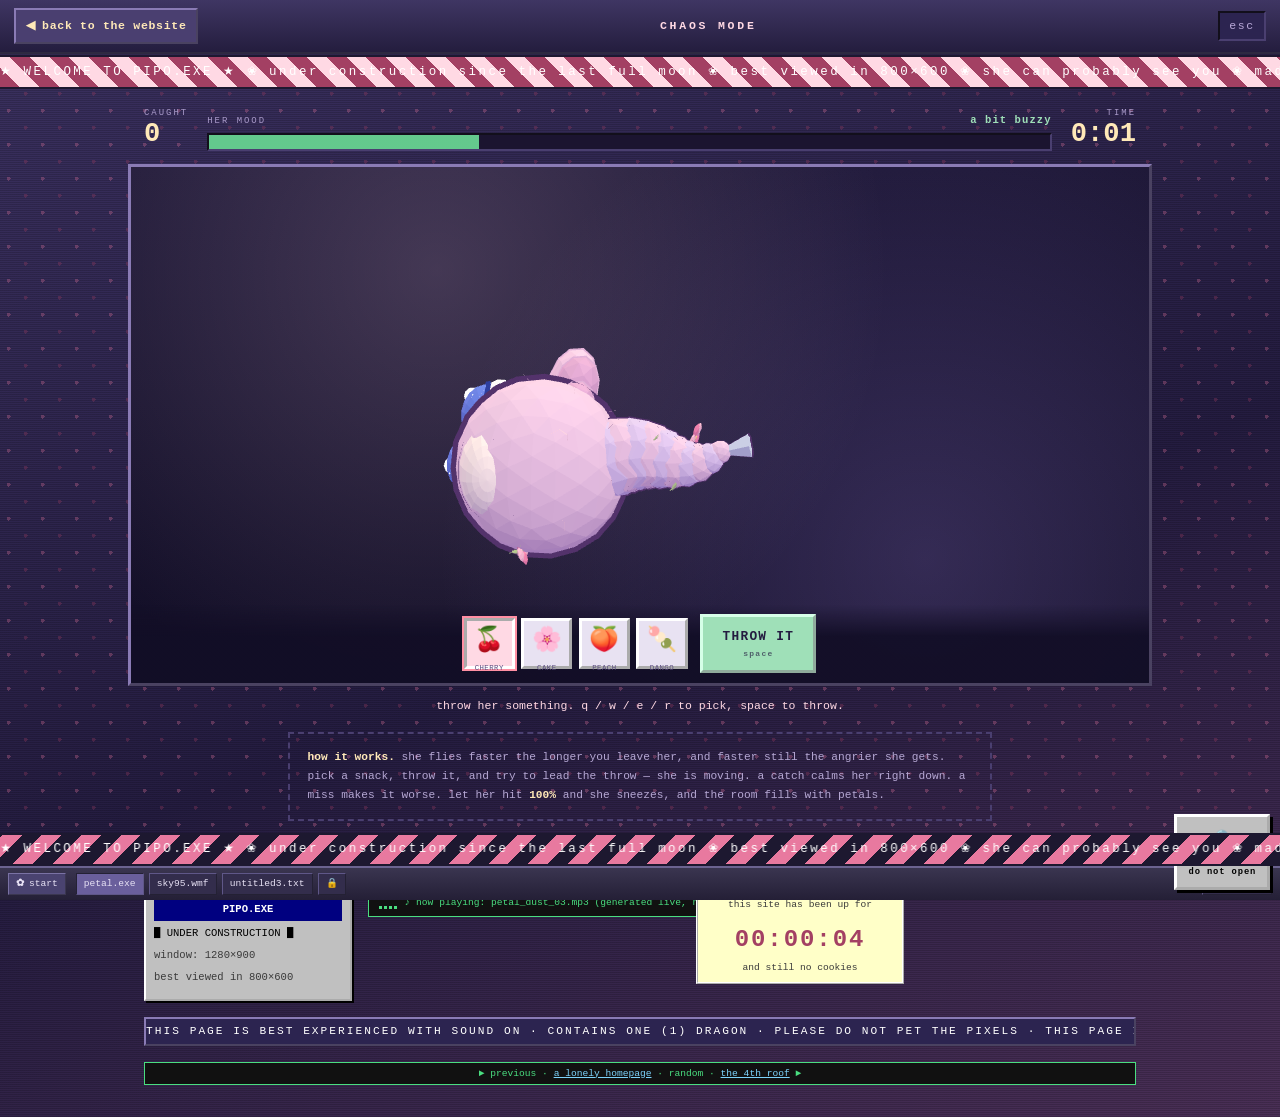
<file: chaos.html>
<!DOCTYPE html>
<html lang="en" data-chaos="on">
<head>
<meta charset="utf-8" />
<meta name="viewport" content="width=device-width, initial-scale=1, viewport-fit=cover" />
<title>PIPO.EXE — chaos mode</title>
<meta name="description" content="Chaos mode. Pipo is unwell. Feed her before she sneezes on everything." />
<meta name="robots" content="noindex" />
<link rel="icon" href="data:image/svg+xml,<svg xmlns='http://www.w3.org/2000/svg' viewBox='0 0 100 100'><text y='.9em' font-size='90'>✿</text></svg>" />
<link rel="stylesheet" href="css/base.css" />
<link rel="stylesheet" href="css/site.css" />
<link rel="stylesheet" href="css/chaos.css" />
</head>

<body class="chaospage">

<!-- ══════════════════ THE EARLY-WEB FURNITURE ══════════════════
     This is the "Responsive Chaos Mode" side quest: marquees, a tiled
     floor, a taskbar, a desktop, a window, and a door that runs away
     from you. It used to sit on top of the real website. It lives
     here now, where it can misbehave without costing anyone a working
     page.

     Everything in here is FIXED and behind the game. The windows that
     used to cover the controls live further down the page instead. -->
<div class="chaos-layer" id="chaos-layer" aria-hidden="true">
  <div class="marquee marquee--top"><div class="marquee__track" id="marquee-a"></div></div>
  <div class="marquee marquee--bottom"><div class="marquee__track" id="marquee-b"></div></div>
  <div class="tiles"></div>
</div>

<!-- ══════════════════ BACK TO THE REAL SITE ══════════════════ -->
<header class="chaos-head">
  <a class="chaos-head__back" href="index.html">
    <span aria-hidden="true">◀</span> back to the website
  </a>
  <span class="chaos-head__title">CHAOS MODE</span>
  <span class="chaos-head__esc">esc</span>
</header>

<!-- ══════════════════ THE GAME ══════════════════ -->
<main class="chaos-main">

  <section class="chaos-hud">
    <div class="chaos-hud__block">
      <b class="chaos-hud__label">caught</b>
      <b class="chaos-hud__value" id="chaos-score">0</b>
    </div>

    <div class="chaos-meter">
      <div class="chaos-meter__head">
        <b class="chaos-hud__label">her mood</b>
        <b class="chaos-meter__word" id="chaos-word">perfectly fine</b>
      </div>
      <div class="chaos-meter__track"><i id="chaos-fill"></i></div>
    </div>

    <div class="chaos-hud__block chaos-hud__block--right">
      <b class="chaos-hud__label">time</b>
      <b class="chaos-hud__value" id="chaos-time">0:00</b>
    </div>
  </section>

  <!-- the arena -->
  <div class="chaos-arena" id="chaos-room-scene">
    <canvas id="chaos-gl" aria-label="Pipo flying about at high speed"></canvas>
    <p class="chaos-sr" role="status" aria-live="polite" id="chaos-live"></p>

    <!-- food tray -->
    <div class="chaos-tray">
      <div class="chaos-tray__food" id="chaos-food" role="group" aria-label="Pick something to throw"></div>
      <button class="chaos-throw" id="chaos-throw" type="button">
        THROW IT <i>space</i>
      </button>
    </div>

    <!-- game over -->
    <div class="chaos-over" id="chaos-over" hidden>
      <div class="chaos-over__win">
        <p class="chaos-over__title">ACHOO.</p>
        <p class="chaos-over__msg" id="chaos-over-msg"></p>
        <button class="chaos-over__again" id="chaos-again" type="button">again</button>
        <p class="chaos-over__esc">or press esc to go back to the website</p>
      </div>
    </div>
  </div>

  <p class="chaos-hint" id="chaos-hint">she is unwell. throw her something.</p>

  <p class="chaos-rules">
    <b>how it works.</b> she flies faster the longer you leave her, and faster still the angrier she gets.
    pick a snack, throw it, and try to lead the throw — she is moving. a catch calms her right down.
    a miss makes it worse. let her hit <b>100%</b> and she sneezes, and the room fills with petals.
  </p>
</main>

<!-- ══════════════════ THE WINDOWS, BELOW THE GAME ══════════════════
     These used to be fixed to the corners of the screen, which put
     "still no cookies", "DO NOT PET THE PIXELS" and PIPO.EXE straight
     over the mood meter and the food tray. Down here they are ordinary
     markup in a row, so overlapping them is not something you can
     even express. The door stays fixed, because it is supposed to
     dodge you. -->
<section class="chaos-strip" id="chaos-strip">
  <div class="chaos-win">
    <p class="chaos-win__title">PIPO.EXE</p>
    <p class="blink">█ UNDER CONSTRUCTION █</p>
    <p class="chaos-win__meta">window: <span id="chaos-dims">0×0</span></p>
    <p class="chaos-win__meta">best viewed in 800×600</p>
  </div>

  <div class="chaos-extra" id="chaos-extra"></div>
</section>

<script type="module">
  import { initChaosPage } from "./js/chaospage.js";
  import { initChaos } from "./js/chaos.js";
  import { audio } from "./js/audio.js";

  // the early-web furniture, forced on regardless of what was saved
  try { initChaos({ force: true }); } catch (e) { console.warn("[pipo] chaos furniture:", e); }

  // it is a noisy page; she needs a tap before the WebGL starts making noise
  const begin = () => audio.resume();
  addEventListener("pointerdown", begin, { once: true });
  addEventListener("keydown", begin, { once: true });

  try { initChaosPage(); }
  catch (e) { console.warn("[pipo] chaos page:", e); }

  // keep it honest if the tab is hidden
  document.addEventListener("visibilitychange", () => {
    if (document.hidden) audio.setMuted(true);
  });
</script>

</body>
</html>
</file>
<file: css/base.css>
/* ══════════════════════════════════════════════════════════════
   PIPO — base layer
   tokens · reset · typography · sky theming
   Palette lifted from: haX.baby (#fff8f1 / #a34063 / #5c4033)
   + sumi-e ink & sakura night-sky reference art
   ══════════════════════════════════════════════════════════════ */

/* Registered so the sky can actually *animate* between presets
   instead of snapping. Chromium + Safari + Firefox 128+. */
@property --sky-top    { syntax: "<color>"; inherits: true; initial-value: #ffe9d6; }
@property --sky-mid    { syntax: "<color>"; inherits: true; initial-value: #fdfaf6; }
@property --sky-bot    { syntax: "<color>"; inherits: true; initial-value: #fff8f1; }
@property --sky-ink    { syntax: "<color>"; inherits: true; initial-value: #3a2350; }
@property --sky-ink-soft { syntax: "<color>"; inherits: true; initial-value: #5c4033; }
@property --sky-accent { syntax: "<color>"; inherits: true; initial-value: #e8799f; }
@property --sky-glow   { syntax: "<color>"; inherits: true; initial-value: rgba(255,205,160,.55); }
@property --moon-op    { syntax: "<number>"; inherits: true; initial-value: 0; }
@property --petal-op   { syntax: "<number>"; inherits: true; initial-value: .3; }
@property --star-op    { syntax: "<number>"; inherits: true; initial-value: 0; }

html{
  transition:
    --sky-top 1.1s var(--ease), --sky-mid 1.1s var(--ease), --sky-bot 1.1s var(--ease),
    --sky-ink 1.1s var(--ease), --sky-ink-soft 1.1s var(--ease), --sky-accent 1.1s var(--ease),
    --sky-glow 1.1s var(--ease), --moon-op 1.1s var(--ease), --petal-op 1.1s var(--ease),
    --star-op 1.1s var(--ease);
}

:root{
  /* ── haX.baby official ── */
  --cream:      #fff8f1;
  --berry:      #a34063;
  --cocoa:      #5c4033;

  /* ── Pipo's palette, lifted straight off the character art ── */
  --paper:      #fffafc;
  --ink:        #3a2350;
  --ink-soft:   #6b4f7a;

  --blush:      #fbdfe9;
  --sakura:     #f4a6c0;
  --sakura-hot: #e8799f;
  --sakura-lit: #ffe6ef;
  --lavender:   #cbb2ec;
  --lavender-d: #9b7ad1;
  --moon:       #fff4e6;
  --flame:      #f7dcab;
  --ember:      #e8a45c;
  --moonlight:  #7f93e8;

  /* ── live sky ── */
  --sky-top:    #ffe9d6;
  --sky-mid:    #fdfaf6;
  --sky-bot:    #fff8f1;
  --sky-ink:    #3a2350;
  --sky-ink-soft: #5c4033;
  --sky-accent: #e8799f;
  --sky-glow:   rgba(255,205,160,.55);
  --moon-op:    0;
  --petal-op:   .3;
  --star-op:    0;

  /* ── type ── */
  --serif: "Fraunces", "Iowan Old Style", Georgia, serif;
  --bubbly: "Fredoka", "Trebuchet MS", system-ui, sans-serif;
  --mono: ui-monospace, "SFMono-Regular", "Cascadia Mono", Menlo, monospace;

  /* ── metrics ── */
  --wrap: 74rem;
  --gut: clamp(1.1rem, 4vw, 3rem);
  --rad: 14px;
  --ease: cubic-bezier(.22,.8,.28,1);
}

html[data-sky="dusk"]{
  --sky-top:#f7c9c6; --sky-mid:#e6a8c4; --sky-bot:#f9dfd6;
  --sky-ink:#43204f; --sky-ink-soft:#7a4570; --sky-accent:#d8649a;
  --sky-glow:rgba(255,180,200,.6); --moon-op:.4; --petal-op:.6; --star-op:.3;
}

html[data-sky="night"]{
  --sky-top:#0e0f2e; --sky-mid:#1c1543; --sky-bot:#3a1f4d;
  --sky-ink:#fdeef8; --sky-ink-soft:#d7b6dc; --sky-accent:#f4a6c0;
  --sky-glow:rgba(255,170,200,.35); --moon-op:1; --petal-op:.95; --star-op:1;
}

/* ══════════════════════════ RESET ══════════════════════════ */
*,*::before,*::after{ box-sizing:border-box; }
html{ -webkit-text-size-adjust:100%; }

/* THE HIDDEN ATTRIBUTE MUST ALWAYS WIN.

   The browser's own [hidden]{display:none} is a user-agent rule, so ANY
   author rule that sets `display` beats it. `.house{display:grid}` did
   exactly that: the treehouse kept rendering as an invisible
   full-screen overlay at z-index:150 and silently ate every click on
   the site. It looked broken and nothing was clickable.

   This one line makes `hidden` mean hidden, forever, everywhere. */
[hidden]{ display:none!important; }

/* ── Lenis: the required CSS. Without these, smooth scroll fights
   the browser and the page can feel "stuck". ── */
html.lenis, html.lenis body{ height:auto; }
.lenis:not(.lenis-autoToggle){ scroll-behavior:auto!important; }
.lenis.lenis-smooth{ scroll-behavior:auto!important; }
.lenis.lenis-smooth [data-lenis-prevent]{ overscroll-behavior:contain; }
.lenis.lenis-stopped{ overflow:hidden; }
.lenis.lenis-scrolling iframe{ pointer-events:none; }

/* `clip`, never `hidden`. Setting overflow-x:hidden on body turns the
   body into a scroll container, which silently kills Lenis and makes
   the whole page feel unscrollable. */
html{ overflow-x:clip; }
body{
  margin:0;
  min-height:100%;
  overflow-x:clip;
  overscroll-behavior-y:none;
  background:var(--sky-bot);
  color:var(--sky-ink);
  font-family:var(--bubbly);
  font-weight:400;
  font-size:clamp(1rem,.96rem + .2vw,1.075rem);
  line-height:1.62;
  -webkit-font-smoothing:antialiased;
  text-rendering:optimizeLegibility;
}
img,svg,canvas{ display:block; max-width:100%; }
button,input,textarea{ font:inherit; color:inherit; }
button{ cursor:pointer; }
h1,h2,h3{ margin:0; line-height:1.02; letter-spacing:-.02em; font-weight:600; }
p{ margin:0 0 .85em; }
p:last-child{ margin-bottom:0; }
ul,ol{ margin:0; padding:0; list-style:none; }
a{ color:inherit; }

::selection{ background:var(--sakura); color:#fff; }

:focus-visible{
  outline:3px dashed var(--berry);
  outline-offset:4px;
  border-radius:4px;
}

/* ══════════════════════════ TYPE SCALE ══════════════════════════ */
.h2{
  font-family:var(--serif);
  font-optical-sizing:auto;
  font-weight:600;
  font-size:clamp(2.1rem,1.3rem + 3.6vw,4.4rem);
  font-variation-settings:"SOFT" 20,"WONK" 1;
  letter-spacing:-.028em;
  max-width:16ch;
  margin:0 0 .5em;
  color:var(--sky-ink);
  transition:color .8s var(--ease);
}
.h2 em{
  font-style:italic;
  font-weight:400;
  color:var(--sky-accent);
}
.kicker{
  font-family:var(--mono);
  font-size:.72rem;
  letter-spacing:.22em;
  text-transform:uppercase;
  color:var(--sky-ink-soft);
  margin:0 0 1.4rem;
  display:flex; align-items:center; gap:.7rem;
  transition:color .8s var(--ease);
}
.kicker span{
  font-family:var(--bubbly);
  font-size:.7rem;
  background:var(--sky-accent);
  color:#fff;
  padding:.15em .6em;
  border-radius:99px;
  letter-spacing:.08em;
}
.lede{
  font-family:var(--serif);
  font-size:clamp(1.05rem,1rem + .5vw,1.4rem);
  font-weight:300;
  max-width:46ch;
  color:var(--sky-ink-soft);
  margin-bottom:2.6rem;
  transition:color .8s var(--ease);
}
.visually-hidden{
  position:absolute!important; width:1px;height:1px;
  padding:0;margin:-1px;overflow:hidden;clip:rect(0 0 0 0);white-space:nowrap;border:0;
}
.skip-link{
  position:fixed; top:-100px; left:12px; z-index:999;
  background:var(--berry); color:#fff; padding:.7em 1.2em;
  border-radius:0 0 10px 10px; text-decoration:none; font-weight:500;
  transition:top .25s var(--ease);
}
.skip-link:focus{ top:0; }

/* ══════════════════════════ LAYOUT ══════════════════════════
   The stacking order, top to bottom, written down once:
     200 gate        190 intro       75 transitions
      65 confetti     62 pipo        60 hud / odometer
       6 sparkle      5 nightlight   4 grain + vignette
       3 content      2 3D chibi     1 petals      0 world
   ══════════════════════════ */
.wrap{ width:min(100% - (var(--gut) * 2), var(--wrap)); margin-inline:auto; }

section{ position:relative; z-index:3; }

/* ══════════════════════════ AMBIENT LAYERS ══════════════════════════ */
#gl{
  position:fixed; inset:0;
  width:100vw; height:100dvh;
  z-index:2; pointer-events:none;
  opacity:0; transition:opacity 1.4s var(--ease);
}
#gl.ready{ opacity:1; }

#petals{
  position:fixed; inset:0;
  width:100vw; height:100dvh;
  z-index:1; pointer-events:none;
}
#sparkle{
  position:fixed; inset:0;
  width:100vw; height:100dvh;
  z-index:6; pointer-events:none;
}

/* the nightlight / torch cursor mask */
#nightlight{
  position:fixed; inset:0; z-index:5;
  pointer-events:none; opacity:0;
  transition:opacity .5s var(--ease);
  background:radial-gradient(320px 320px at var(--nx,50%) var(--ny,50%),
    rgba(255,238,214,.92) 0%,
    rgba(255,225,190,.55) 26%,
    rgba(255,210,170,.18) 48%,
    transparent 70%);
  mix-blend-mode:screen;
}
#nightlight.on{ opacity:1; }

/* A full-screen animated noise layer repaints the whole viewport 24
   times a second. It is the single most expensive thing on the page
   and nobody consciously sees it — so it is now a static texture. */
.grain{
  position:fixed; inset:0; z-index:4; pointer-events:none; opacity:.11;
  background-image:url("data:image/svg+xml,%3Csvg xmlns='http://www.w3.org/2000/svg' width='140' height='140'%3E%3Cfilter id='n'%3E%3CfeTurbulence type='fractalNoise' baseFrequency='.9' numOctaves='3'/%3E%3C/filter%3E%3Crect width='140' height='140' filter='url(%23n)' opacity='.5'/%3E%3C/svg%3E");
}
.vignette{
  position:fixed; inset:0; z-index:4; pointer-events:none;
  background:radial-gradient(130% 100% at 50% 0%, transparent 55%, rgba(60,30,50,.24) 100%);
  opacity:.6;
}

body[data-chaos="on"] .grain,
body[data-chaos="on"] .vignette{ display:none; }

@media (prefers-reduced-motion:reduce){
  *,*::before,*::after{
    animation-duration:.001ms!important; animation-iteration-count:1!important;
    transition-duration:.001ms!important; scroll-behavior:auto!important;
  }
}
</file>
<file: css/site.css>
/* ••••••••••••••••••••••••••••••••••••••••••••••••••••••••••••••
 PIPO €” site layer
 hud hero sheet workgate projects bloom radio 
 fortune stargate story storybook game guestbook 
 chaos footer
 •••••••••••••••••••••••••••••••••••••••••••••••••••••••••••••• */

/* •••••••••••••••••••••••••• HUD •••••••••••••••••••••••••• */
.hud{
 position:fixed; top:0; left:0; right:0; z-index:60;
 display:flex; align-items:center; justify-content:space-between;
 gap:.6rem; padding:.7rem var(--gut);
 font-family:var(--mono); font-size:.72rem;
 pointer-events:none;
}
.hud__brand{ display:flex; align-items:center; gap:.45rem; color:var(--sky-ink-soft); transition:color .8s var(--ease); }
.hud__mark{ color:var(--sky-accent); font-size:.9rem; }
.hud__name{ letter-spacing:.14em; text-transform:uppercase; }
.hud__ctrls{ display:flex; gap:.4rem; pointer-events:auto; flex-wrap:wrap; justify-content:flex-end; }
.hud__ctrls--nav{ pointer-events:none; }

.hbtn{
 display:inline-flex; align-items:center; gap:.42em;
 padding:.42em .78em;
 border:1.5px solid color-mix(in srgb, var(--sky-ink-soft) 40%, transparent);
 border-radius:99px;
 background:color-mix(in srgb, var(--cream) 78%, transparent);
 color:var(--sky-ink-soft);
 font-family:var(--mono); font-size:.7rem; letter-spacing:.06em;
 text-decoration:none;
 transition:all .25s var(--ease);
 white-space:nowrap;
}
.hbtn:hover{ background:var(--sky-accent); color:#fff; border-color:var(--sky-accent); transform:translateY(-1px); }
.hbtn b{ font-weight:700; color:var(--berry); }
.hbtn:hover b{ color:#fff; }
.hbtn[aria-pressed="true"]{ background:var(--berry); color:#fff; border-color:var(--berry); }
.hbtn[aria-pressed="true"] b{ color:#fff; }
.hbtn__icon{ font-size:.95em; }

@media (max-width:860px){ .hud__ctrls--nav{ display:none; } }

/* ── phones: five labelled buttons will not fit across 360px, so the
   labels go and the icons stay. Every button keeps its aria-label. ── */
@media (max-width:700px){
  .hud{ padding:.55rem .7rem; gap:.35rem; }
  .hud__brand{ display:none; }
  .hud__ctrls{ gap:.3rem; flex-wrap:nowrap; }
  .hud__ctrls .hbtn{
    /* 44px is the smallest reliably hittable target on a phone.
       29px is not a button, it is a rumour. */
    min-width:44px; min-height:44px;
    padding:0; justify-content:center;
    font-size:1.05rem;
  }
  .hbtn__label{ display:none; }
  .hbtn[aria-pressed="true"]::after{
    content:""; position:absolute; left:8px; right:8px; bottom:6px;
    height:3px; border-radius:2px; background:currentColor;
  }
  .hbtn{ position:relative; }
  /* The odometer used to be display:none in here, noted "no room for
     it next to pipo". But the odometer is pinned bottom-LEFT and
     Pipo's dock is bottom-RIGHT — they never actually collided.
     Hiding it meant every phone visitor never saw the counter at all,
     which is a shame now that it counts real visits. */
}
@media (max-width:700px) and (orientation:landscape){
  .hud{ padding:.25rem .6rem; }
  .hud__ctrls .hbtn{ min-width:38px; min-height:38px; font-size:.95rem; }
}
@media (max-width:560px){
  .hud__name{ display:none; }
}

/* ODOMETER — mechanical rolling wheels, not one number in a box */
.odometer{
  position:fixed; left:var(--gut); bottom:.9rem; z-index:55;
  display:flex; align-items:center; gap:.5rem;
  pointer-events:none;   /* pure decoration — it must never block a click */
  font-family:var(--mono); font-size:.62rem;
  background:#1c1526;
  border:2px outset #7a6791;
  border-radius:6px; padding:.3rem .55rem;
  box-shadow:2px 2px 0 rgba(0,0,0,.35);
}
.odometer__tag{ letter-spacing:.1em; text-transform:uppercase; color:#c9b6d6; }
.odometer__drum{
  display:inline-flex; align-items:stretch;
  background:#0b0a10; border-radius:3px; padding:2px 3px;
  box-shadow:inset 0 2px 5px rgba(0,0,0,.9);
  font-variant-numeric:tabular-nums;
}
.odometer__wheel{
  display:block; overflow:hidden;
  width:.86em; height:1.35em;
  font-weight:700; font-size:.8rem; line-height:1.35em;
  color:#ffd9e4; text-align:center;
  text-shadow:0 0 6px rgba(232,121,159,.6);
}
.odometer__strip{ display:block; will-change:transform; }
.odometer__strip i{ display:block; height:1.35em; line-height:1.35em; font-style:normal; }
.odometer__comma{
  display:block; font-style:normal; font-weight:700; font-size:.8rem;
  line-height:1.35em; color:#ffd9e4; padding:0 .04em;
}
.odometer.is-rolling .odometer__wheel{ color:#fff; }
/* Phones get the same size as desktop, not smaller. Shrinking it here
   took the digits down to roughly 7px, which is not a number anyone
   can read. It is a small badge by design, not a shrunken one. */
@media (max-width:700px){ .odometer{ font-size:.62rem; transform:none; bottom:.5rem; } }

/* •••••••••••••••••••••••••• BUTTONS •••••••••••••••••••••••••• */
.btn{
 display:inline-flex; align-items:center; gap:.5em;
 padding:.75em 1.5em; border-radius:99px;
 border:2px solid var(--berry);
 font-weight:500; text-decoration:none;
 transition:all .3s var(--ease);
}
.btn--sm{ padding:.55em 1.05em; font-size:.85rem; }
.btn--solid{ background:var(--berry); color:var(--cream); }
.btn--solid:hover{ background:var(--ink); border-color:var(--ink); transform:translateY(-2px); box-shadow:0 8px 0 -3px color-mix(in srgb,var(--berry) 45%, transparent); }
.btn--ghost{ background:transparent; color:var(--berry); }
.btn--ghost:hover{ background:var(--berry); color:var(--cream); transform:translateY(-2px); }
.linkish{ background:none; border:0; padding:0; font:inherit; color:var(--berry); text-decoration:underline; cursor:pointer; }

/* •••••••••••••••••••••••••• 0 THE GATE ••••••••••••••••••••••••••
 "enter with sound" / "enter quietly" €” an early-web loading
 screen that doubles as the gesture browsers require before
 Web Audio is allowed to make a sound. */
.gate{
 position:fixed; inset:0; z-index:200;
 display:grid; place-items:center;
 padding:var(--gut);
 background:
 radial-gradient(120% 90% at 50% 10%, #fff8f1, #fbe4ec 45%, #e8d7f4 100%);
 color:#3a2350;
 text-align:center;
 transition:opacity .7s var(--ease), visibility .7s;
}
.gate.is-gone{ opacity:0; visibility:hidden; pointer-events:none; }
.gate__inner{ width:min(100%,34rem); }
.gate__eyebrow{
 font-family:var(--mono); font-size:.66rem; letter-spacing:.24em; text-transform:uppercase;
 color:#8a6a95; margin-bottom:2rem;
}
.gate__pct{
 font-family:var(--serif); font-weight:800;
 font-size:clamp(4rem,3rem + 10vw,8rem); line-height:.85; margin:0;
 font-variant-numeric:tabular-nums; letter-spacing:-.04em;
 color:#a34063;
}
.gate__line{
 font-family:var(--serif); font-style:italic; font-weight:300;
 font-size:clamp(1rem,.95rem + .4vw,1.25rem); color:#6b4f7a; margin:.6rem 0 1.2rem;
 min-height:1.5em;
}
.gate__bar{
 height:4px; border-radius:99px; overflow:hidden;
 background:rgba(58,35,80,.14); margin-bottom:2.4rem;
}
.gate__bar i{
 display:block; height:100%; width:0%;
 background:linear-gradient(90deg,#f4a6c0,#cbb2ec,#a34063);
 transition:width .2s linear;
}
.gate__btns{ display:flex; gap:.8rem; justify-content:center; flex-wrap:wrap; }
.gate__btn{
 display:inline-flex; align-items:center; gap:.55em;
 padding:.85em 1.6em; border-radius:99px;
 border:2px solid #a34063; background:#a34063; color:#fff8f1;
 font-size:1rem; cursor:pointer;
 transition:all .3s var(--ease);
}
.gate__btn:hover{ transform:translateY(-2px); box-shadow:0 10px 0 -4px rgba(163,64,99,.5); }
.gate__btn b{ font-weight:600; }
.gate__btn--alt{ background:transparent; color:#a34063; }
.gate__btn--alt:hover{ background:#a34063; color:#fff8f1; }
.gate__btn[disabled]{ opacity:.4; pointer-events:none; }
.gate__note{ font-family:var(--mono); font-size:.62rem; letter-spacing:.1em; color:#8a6a95; margin-top:1.4rem; }

body.is-locked{ overflow:hidden; }

/* •••••••••••••••••••••••••• 1 HERO •••••••••••••••••••••••••• */
.hero{
 position:relative;
 min-height:100svh;
 display:flex; flex-direction:column; justify-content:center; align-items:center;
 text-align:center;
 padding:clamp(5rem,12vh,8rem) var(--gut) 6rem;
 overflow:hidden;
}
.hero__moon{
 position:absolute; top:clamp(-6rem,-12vh,-3rem); left:50%;
 width:min(46rem,80vw); aspect-ratio:1;
 transform:translateX(-50%);
 border-radius:50%;
 background:radial-gradient(circle at 38% 34%, #fffaf4, var(--flame) 42%, var(--sakura-lit) 72%, transparent 74%);
 opacity:calc(.3 + var(--moon-op) * .7);
 transition:opacity .9s var(--ease);
 pointer-events:none;
}

/* ”€”€ the depth stack ”€”€
 Every layer scales at its own rate on scroll, which is what
 makes a flat drawing read as a real camera push-in. */
.hero__stage{ position:relative; width:min(100%,46rem); }
.hero__layers{
 position:relative;
 display:grid; place-items:center;
 isolation:isolate;
}
.hero__layer{
 grid-area:1 / 1;
 width:100%; height:auto;
 object-fit:contain;
 max-height:min(46svh,25rem);
 transform-origin:50% 50%;
 will-change:transform, opacity;
 user-select:none; -webkit-user-drag:none;
 filter:drop-shadow(0 26px 44px color-mix(in srgb,var(--lavender-d) 40%, transparent));
}
.hero__layer--glow{ filter:blur(2px) drop-shadow(0 0 40px color-mix(in srgb,var(--sakura) 60%, transparent)); opacity:.85; }
.hero__layer--body{ animation:breathe 6.5s var(--ease) infinite; }
@keyframes breathe{ 0%,100%{ margin-bottom:0 } 50%{ margin-bottom:-10px } }
.hero__layer.is-gone{ display:none; }

#rush{
 position:absolute; inset:-20% -20%; z-index:3;
 width:140%; height:140%;
 pointer-events:none;
}

.hero__type{ margin-top:clamp(1rem,3vh,2rem); }
.hero__eyebrow{
 font-family:var(--mono); font-size:.66rem; letter-spacing:.2em; text-transform:uppercase;
 color:var(--sky-ink-soft); margin-bottom:1rem; transition:color .8s var(--ease);
}
.tick{ color:var(--sky-accent); animation:tick 2.6s var(--ease) infinite; display:inline-block; }
@keyframes tick{ 0%,70%,100%{transform:translateY(0)} 80%{transform:translateY(-4px)} 90%{transform:translateY(0)} }

.hero__name{
 font-family:var(--serif); font-weight:800;
 font-size:clamp(3.8rem,2rem + 13vw,11rem);
 line-height:.85; letter-spacing:-.045em;
 color:var(--sky-ink);
 transition:color .8s var(--ease);
}
.hero__job{
 font-family:var(--serif); font-style:italic; font-weight:400;
 font-size:clamp(1rem,.9rem + .9vw,1.6rem);
 color:var(--sky-ink-soft); margin:.7rem 0 0; transition:color .8s var(--ease);
}
.hero__tagline{
 font-family:var(--serif); font-style:italic; font-weight:300;
 font-size:clamp(1rem,.95rem + .5vw,1.3rem);
 max-width:34ch; margin:1.3rem auto 0; color:var(--sky-ink-soft);
 transition:color .8s var(--ease);
}
.hero__cta{ display:flex; gap:.8rem; flex-wrap:wrap; justify-content:center; margin-top:1.8rem; }

/* the ticker, borrowed from very early web */
.hero__ticker{
 position:absolute; top:3.4rem; left:0; right:0;
 overflow:hidden; pointer-events:none; z-index:3;
 border-block:1.5px solid color-mix(in srgb,var(--sky-accent) 45%, transparent);
 padding:.22rem 0;
 background:color-mix(in srgb,var(--cream) 72%, transparent);
}
.hero__ticker .marquee__track{ font-family:var(--mono); font-size:.66rem; letter-spacing:.22em; color:var(--sky-ink-soft); }

.scroll-cue{
 position:absolute; bottom:1.6rem; left:50%; transform:translateX(-50%);
 display:flex; flex-direction:column; align-items:center; gap:.3rem;
 text-decoration:none; color:var(--sky-ink-soft);
 font-family:var(--mono); font-size:.64rem; letter-spacing:.18em; text-transform:uppercase;
 transition:color .8s var(--ease); z-index:3;
}
.scroll-cue__petal{ font-size:1.2rem; animation:drift 3.4s var(--ease) infinite; }
@keyframes drift{ 0%,100%{transform:translateY(0) rotate(0)} 50%{transform:translateY(7px) rotate(22deg)} }
.hero__hint{
 position:absolute; bottom:1.6rem; right:var(--gut);
 font-family:var(--mono); font-size:.6rem; letter-spacing:.1em;
 color:var(--sky-ink-soft); opacity:.55; text-align:right; max-width:22ch;
 animation:fadehint 8s var(--ease) forwards; pointer-events:none;
}
@keyframes fadehint{ 0%,60%{opacity:.55} 100%{opacity:0} }
@media (max-width:820px){ .hero__hint{ display:none; } }
@media (max-width:600px){ .hero__layer{ max-height:44svh; } .hero__ticker{ font-size:.56rem; } }

/* •••••••••••••••••••••••••• 2 CHARACTER SHEET •••••••••••••••••••••••••• */
.sheet{ padding:clamp(4rem,10vw,9rem) 0; }
.sheet__gallery{
 display:grid; gap:1.5rem; margin-bottom:2.5rem;
 grid-template-columns:repeat(auto-fit,minmax(15rem,1fr));
}
.sheet__shot{
 margin:0; display:grid; gap:.9rem; align-content:start;
 background:color-mix(in srgb,var(--cream) 82%,transparent);
 border:1.5px solid color-mix(in srgb,var(--ink) 10%,transparent);
 border-radius:var(--rad); padding:1.2rem;
}
.sheet__shot img{
 width:100%; max-width:260px; height:auto; justify-self:center;
 filter:drop-shadow(0 18px 34px color-mix(in srgb,var(--lavender-d) 40%,transparent));
}
.sheet__shot figcaption{
 font-family:var(--serif); font-style:italic; font-weight:300;
 font-size:1.02rem; line-height:1.45; color:var(--sky-ink-soft);
 transition:color .8s var(--ease);
}
.sheet__shot figcaption b{ font-style:normal; color:var(--berry); font-weight:600; }
.sheet__shot--live{ background:linear-gradient(160deg,#fdeef8,#efe4ff); border-color:color-mix(in srgb,var(--lavender) 55%,transparent); }
#gl-card{
 width:100%; aspect-ratio:1; height:auto; border-radius:10px;
 background:radial-gradient(circle at 50% 45%, #fff, #f6e9ff 60%, #eadcfb 100%);
 opacity:0; transition:opacity 1.2s var(--ease);
}
#gl-card.ready{ opacity:1; }

.sheet__grid{ display:grid; grid-template-columns:repeat(auto-fit,minmax(15rem,1fr)); gap:1.1rem; }
.card{
 position:relative;
 background:color-mix(in srgb, var(--cream) 93%, transparent);
 border:1.5px solid color-mix(in srgb, var(--ink) 12%, transparent);
 border-radius:var(--rad);
 padding:1.6rem 1.4rem 1.5rem;
 transition:transform .45s var(--ease), box-shadow .45s var(--ease);
}
.card:hover{ transform:translateY(-5px) rotate(-.5deg); box-shadow:0 16px 40px -22px color-mix(in srgb,var(--berry) 60%, transparent); }
.card__num{
 position:absolute; top:1rem; right:1.1rem;
 font-family:var(--mono); font-size:2.4rem; font-weight:700;
 color:color-mix(in srgb, var(--sky-accent) 20%, transparent); line-height:1;
}
.card__label{ font-family:var(--mono); font-size:.66rem; letter-spacing:.2em; text-transform:uppercase; color:var(--berry); margin-bottom:.7rem; }
.card__value{ font-size:.96rem; color:var(--sky-ink); transition:color .8s var(--ease); }
.card__value--big{ font-family:var(--serif); font-size:2rem; font-weight:600; line-height:1.05; }
.card__value--serif{ font-style:italic; font-weight:400; font-size:1.4rem; color:var(--berry); }
.card__note{ font-size:.84rem; color:var(--sky-ink-soft); margin-top:.8rem; transition:color .8s var(--ease); }
.card__note b{ color:var(--berry); }
.card--tag{ background:color-mix(in srgb, var(--sakura-lit) 72%, transparent); border-color:color-mix(in srgb,var(--sakura) 45%,transparent); }

/* •••••••••••••••••••••••••• 3 WORK GATE •••••••••••••••••••••••••• */
.workgate{
 padding:clamp(6rem,18vh,14rem) var(--gut) clamp(2rem,6vh,4rem);
 text-align:center;
}
.workgate__line{
 font-family:var(--serif); font-style:italic; font-weight:300;
 font-size:clamp(1.4rem,1rem + 3vw,3.4rem);
 color:var(--sky-ink-soft); margin:0; transition:color .8s var(--ease);
}

/* •••••••••••••••••••••••••• 4 PROJECTS INDEX •••••••••••••••••••••••••• */
.projects{ padding:clamp(3rem,8vw,7rem) 0 clamp(4rem,10vw,8rem); }
.proj-grid{ display:grid; grid-template-columns:repeat(auto-fit,minmax(17rem,1fr)); gap:1.1rem; }
.proj{
 position:relative; display:flex; flex-direction:column;
 text-decoration:none; border-radius:var(--rad);
 padding:2rem 1.5rem 1.5rem; min-height:19rem; color:#fff;
 overflow:hidden; border:1.5px solid color-mix(in srgb,#000 12%,transparent);
 transition:transform .5s var(--ease), box-shadow .5s var(--ease);
}
.proj:hover{ transform:translateY(-8px) scale(1.015); box-shadow:0 26px 60px -28px rgba(30,10,40,.7); }
.proj--1{ background:linear-gradient(155deg,#f7c0d4,#e8799f 55%,#c0608f); color:#4a1830; }
.proj--2{ background:linear-gradient(155deg,#6a4a9c,#9b7ad1 55%,#d8649a); }
.proj--3{ background:linear-gradient(155deg,#f3d3a3,#e8a45c 55%,#c2607f); color:#3d1f18; }
.proj--4{ background:linear-gradient(155deg,#8fb8e8,#7f93e8 55%,#9b7ad1); }
.proj--5{ background:linear-gradient(155deg,#4a3a6e,#6a4a9c 50%,#c2607f); }

/* the two "projects" that are actually controls */
button.proj{ font:inherit; text-align:left; cursor:pointer; -webkit-appearance:none; appearance:none; }
button.proj:hover{ transform:translateY(-8px) scale(1.015); box-shadow:0 26px 60px -28px rgba(30,10,40,.7); }
button.proj .proj__meta b{ color:#fff; }
button.proj[aria-pressed="true"]{ outline:3px solid #fff; outline-offset:-6px; }
.proj__idx{ font-family:var(--mono); font-size:.66rem; letter-spacing:.2em; opacity:.75; }
.proj__icon{ font-size:2.4rem; margin:.6rem 0 .2rem; align-self:flex-start; transition:transform .5s var(--ease); }
.proj:hover .proj__icon{ transform:rotate(16deg) scale(1.15); }
.proj__title{ font-family:var(--serif); font-size:1.8rem; font-weight:600; margin-bottom:.5rem; }
.proj__desc{ font-size:.92rem; opacity:.92; flex:1; }
.proj__meta{
 font-family:var(--mono); font-size:.62rem; letter-spacing:.14em; text-transform:uppercase;
 opacity:.75; border-top:1px solid color-mix(in srgb, currentColor 25%, transparent);
 padding-top:.7rem; margin-top:1rem;
}
.proj::after{ content:"œ"; position:absolute; right:-14px; bottom:-34px; font-size:7rem; opacity:.14; pointer-events:none; }

/* •••••••••••••••••••••••••• GENERIC PROJECT SECTION •••••••••••••••••••••••••• */
.project{ padding:clamp(4rem,10vw,8rem) 0; }
.project--dark{
 background:linear-gradient(180deg, transparent, color-mix(in srgb,var(--lavender-d) 18%, transparent) 20%, color-mix(in srgb,var(--lavender-d) 22%, transparent) 80%, transparent);
}
.project--book{ background:linear-gradient(180deg, transparent, color-mix(in srgb,var(--flame) 24%, transparent) 30%, transparent); }
.project--game{ background:linear-gradient(180deg, transparent, color-mix(in srgb,var(--sakura) 22%, transparent) 30%, transparent); }

/* •••••••••••••••••••••••••• 5 BLOOM YARD •••••••••••••••••••••••••• */
.bloom{
 border-radius:var(--rad);
 border:1.5px solid color-mix(in srgb,var(--sakura) 40%, transparent);
 background:color-mix(in srgb,var(--paper) 94%, transparent);
 overflow:hidden;
}
.bloom__tools{
 display:flex; flex-wrap:wrap; gap:1rem; align-items:center;
 padding:1rem 1.2rem;
 border-bottom:1.5px dashed color-mix(in srgb,var(--sakura) 45%, transparent);
}
.bloom__swatches{ display:flex; gap:.4rem; flex-wrap:wrap; }
.swatch{
 width:1.9rem; height:1.9rem; border-radius:50%;
 border:2px solid transparent; cursor:pointer; padding:0;
 transition:transform .2s var(--ease), border-color .2s;
 position:relative;
}
/* a fat invisible touch ring, so a 30px dot is still easy to hit */
.swatch::after{ content:""; position:absolute; inset:-8px; border-radius:50%; }
.swatch:hover{ transform:scale(1.15); }
.swatch.is-on{ border-color:var(--berry); transform:scale(1.18); box-shadow:0 0 0 2px var(--cream) inset; }
.bloom__sizes{ display:flex; gap:.35rem; }
.chip{
 border:1.5px solid color-mix(in srgb,var(--ink) 25%,transparent);
 background:transparent; border-radius:99px;
 padding:.35em .85em; font-size:.78rem; color:var(--sky-ink-soft);
 transition:all .2s var(--ease);
}
.chip:hover{ border-color:var(--berry); color:var(--berry); }
.chip.is-on{ background:var(--berry); border-color:var(--berry); color:#fff; }
.bloom__acts{ display:flex; gap:.5rem; margin-left:auto; flex-wrap:wrap; }

.bloom__stagewrap{ position:relative; background:
 linear-gradient(180deg, color-mix(in srgb,var(--blush) 55%, transparent), color-mix(in srgb,var(--sakura-lit) 40%, transparent)); }
/* The drawing canvas is the one place we take over the gesture, because
   you genuinely cannot draw a flower and scroll the page at the same
   time. pan-y is NOT used here on purpose. Everything else on the page
   scrolls normally, and on phones the canvas is given a visible frame so
   it is obvious it is a separate surface. */
#bloom-canvas{
 width:100%; height:auto; display:block;
 touch-action:none; cursor:crosshair;
 aspect-ratio:1200/560;
}
.bloom__empty{
 position:absolute; inset:0; display:grid; place-items:center;
 font-family:var(--serif); font-style:italic; color:var(--sky-ink-soft);
 pointer-events:none; opacity:.75; margin:0; text-align:center; padding:0 2rem;
}

.garden{ margin-top:2.5rem; }
.garden__h{
 font-family:var(--mono); font-size:.7rem; letter-spacing:.2em; text-transform:uppercase;
 color:var(--sky-ink-soft); margin-bottom:1rem; display:flex; gap:.7rem; align-items:baseline;
}
.garden__h span{ color:var(--berry); letter-spacing:.1em; }
.garden__grid{ display:grid; gap:.7rem; grid-template-columns:repeat(auto-fill,minmax(9rem,1fr)); }
.garden__note{ font-family:var(--mono); font-size:.6rem; letter-spacing:.12em; text-transform:uppercase; color:var(--sky-ink-soft); margin:.1rem 0 .9rem; }
.garden__note.is-local{ color:#a8794f; }

/* flowers are stored as vector strokes, not bitmaps, so they scale
   to any cell size and cost about a kilobyte to share */
.garden__svg{ width:100%; height:auto; display:block; background:#fffaf5; border-radius:8px; }
.garden__cell b i{ font-style:normal; opacity:.55; font-size:.7em; }
.garden__cell{
 border-radius:10px; overflow:hidden; aspect-ratio:1;
 border:1.5px solid color-mix(in srgb,var(--ink) 12%,transparent);
 background:var(--paper);
 display:grid; place-items:center;
 animation:pin .5s var(--ease) both;
}
.garden__cell canvas,.garden__cell img{ width:100%; height:100%; object-fit:contain; display:block; }
.garden__cell b{
 position:absolute; bottom:.3rem; right:.45rem;
 font-family:var(--mono); font-size:.5rem; letter-spacing:.08em;
 color:var(--berry); background:color-mix(in srgb,var(--cream) 88%,transparent);
 padding:.1rem .3rem; border-radius:4px;
}

/* •••••••••••••••••••••••••• 6 MOOD RADIO •••••••••••••••••••••••••• */
.radio{
 border-radius:var(--rad);
 background:linear-gradient(160deg,#4a2f63,#6a4a9c 55%,#9b6ab8);
 border:2px solid color-mix(in srgb,#1d1030 55%, transparent);
 box-shadow:0 34px 70px -38px rgba(30,10,50,.9), inset 0 2px 0 rgba(255,255,255,.18);
 padding:clamp(1.2rem,3vw,2rem);
 color:#ffeede; max-width:44rem;
}
.radio__dialwrap{ display:flex; align-items:center; gap:1.5rem; margin-bottom:1.6rem; flex-wrap:wrap; }
.radio__freq{
 font-family:var(--mono); font-weight:700; font-size:clamp(1.6rem,1.2rem + 1.4vw,2.6rem);
 margin:0; color:#ffd9e4; text-shadow:0 0 16px color-mix(in srgb,#f4a6c0 70%, transparent);
 font-variant-numeric:tabular-nums;
}
.radio__freq span{ font-size:.5em; opacity:.7; }
.radio__meters{ display:flex; gap:4px; align-items:flex-end; height:2.4rem; flex:1; min-width:8rem; }
.radio__meters i{
 flex:1; background:linear-gradient(180deg,#ffd9e4,#f4a6c0);
 border-radius:2px; height:14%; opacity:.55;
 transition:height .09s linear, opacity .09s linear;
}
.radio__meters.is-live i{ opacity:1; }

.radio__moods{ display:grid; gap:.5rem; grid-template-columns:repeat(auto-fit,minmax(7.5rem,1fr)); margin-bottom:1.5rem; }
.mood{
 border:1.5px solid rgba(255,255,255,.3);
 background:rgba(255,255,255,.07);
 border-radius:12px; padding:.8rem .6rem; cursor:pointer;
 color:#ffeede; text-align:center;
 transition:all .25s var(--ease);
}
.mood span{ display:block; font-size:1.5rem; line-height:1; margin-bottom:.35rem; }
.mood b{ font-size:.82rem; font-weight:500; }
.mood i{ display:block; font-style:normal; font-family:var(--mono); font-size:.55rem; letter-spacing:.1em; opacity:.6; margin-top:.2rem; }
.mood:hover{ background:rgba(255,255,255,.16); transform:translateY(-2px); }
.mood.is-on{ background:var(--sakura-hot); border-color:#fff; color:#fff; transform:translateY(-2px); box-shadow:0 10px 24px -12px #000; }
.radio__ctrls{ display:flex; align-items:center; gap:1rem; flex-wrap:wrap; }
.radio__ctrls .btn--solid{ border-color:#fff; background:#fff; color:#4a2f63; }
.radio__ctrls .btn--solid:hover{ background:var(--sakura-hot); border-color:var(--sakura-hot); color:#fff; }
.radio__now{ font-family:var(--mono); font-size:.7rem; letter-spacing:.08em; opacity:.8; margin:0; }

/* •••••••••••••••••••••••••• 7 FORTUNE MACHINE •••••••••••••••••••••••••• */
/* THE FORTUNE MACHINE — pixel art
   A little arcade cabinet: a scrolling marquee, a CRT screen with
   scanlines, and a chunky bezel. The cookie inside is drawn on a
   96x96 canvas and scaled up with nearest-neighbour, so it is real
   pixel art rather than a rounded div pretending to be one. */
.fortune{ display:grid; gap:2rem; justify-items:start; align-items:center; }
@media (min-width:860px){ .fortune{ grid-template-columns:auto minmax(0,1fr); } }

.fortune__machine{
  display:grid; gap:0;
  background:linear-gradient(180deg,#f6c9a8,#e8998f 45%,#b06a7a);
  border:3px solid #4a2350;
  border-radius:12px 12px 8px 8px;
  box-shadow:0 0 0 3px #fff0e2 inset, 0 26px 50px -24px rgba(50,20,50,.8), 6px 6px 0 rgba(58,35,80,.35);
  padding:0 0 12px;
  cursor:pointer; width:min(21rem,88vw);
  transition:transform .2s var(--ease);
}
.fortune__machine:hover{ transform:translateY(-3px); }
.fortune__machine:active{ transform:translateY(2px); }
.fortune__machine.is-cracking{ animation:shake .28s steps(2) infinite; }
@keyframes shake{
  0%,100%{ transform:translate(-2px,1px) }
  50%{ transform:translate(2px,-1px) }
}

/* the scrolling title bar */
.fortune__marquee{
  display:block; overflow:hidden;
  background:linear-gradient(180deg,#4a2350,#7b3a6b);
  border-bottom:3px solid #2e1533;
  padding:.45rem 0;
}
.fortune__marquee span{
  display:inline-block; white-space:nowrap;
  font-family:var(--mono); font-weight:700;
  font-size:.72rem; letter-spacing:.18em;
  color:#ffd9e4;
  text-shadow:2px 2px 0 #a34063;
  animation:march 14s linear infinite;
}

/* the CRT */
.fortune__screen{
  position:relative; display:block; margin:12px 12px 0;
  background:#1c1024;
  border:3px solid #2e1533;
  border-radius:8px;
  box-shadow:inset 0 0 0 2px #4a2350, inset 0 0 26px rgba(0,0,0,.7);
  overflow:hidden;
}
.fortune__pixel{
  display:block; width:100%; height:auto;
  aspect-ratio:1;
  image-rendering: crisp-edges;           /* older engines */
  image-rendering: pixelated;            /* the whole point */
  background:
    radial-gradient(120% 100% at 50% 60%, #2a1840, #150c22 70%);
}
.fortune__scan{
  position:absolute; inset:0; pointer-events:none;
  background:repeating-linear-gradient(180deg, rgba(255,255,255,.05) 0 1px, transparent 1px 3px);
}

/* the control deck */
.fortune__deck{
  display:grid; gap:.1rem; justify-items:center;
  padding:10px 12px 2px;
  text-align:center;
}
.fortune__deck b{
  font-family:var(--mono); font-size:.72rem; letter-spacing:.18em;
  text-transform:uppercase; color:#4a2350;
  background:#fff0e2; border:2px solid #4a2350; border-radius:6px;
  padding:.3em 1em; box-shadow:2px 2px 0 rgba(58,35,80,.4);
}
.fortune__deck i{
  font-family:var(--mono); font-style:normal;
  font-size:.56rem; letter-spacing:.12em; color:#6b3f52;
}

.fortune__card{
  max-width:32rem;
  background:color-mix(in srgb,var(--paper) 94%,transparent);
  border:2px solid color-mix(in srgb,var(--berry) 40%,transparent);
  border-radius:var(--rad);
  padding:1.6rem 1.5rem;
  animation:pin .55s var(--ease) both;
}
.fortune__kicker{ font-family:var(--mono); font-size:.64rem; letter-spacing:.2em; text-transform:uppercase; color:var(--berry); margin-bottom:.7rem; }
.fortune__line{ font-family:var(--serif); font-style:italic; font-weight:400; font-size:clamp(1.15rem,1rem + .8vw,1.7rem); line-height:1.35; color:var(--sky-ink); margin-bottom:.9rem; }
.fortune__aside{ font-size:.88rem; color:var(--sky-ink-soft); margin-bottom:1.2rem; }
.fortune__aside b{ color:var(--berry); }

/* •••••••••••••••••••••••••• 8 STAR TERMINAL •••••••••••••••••••••••••• */
.stargate{ padding:clamp(5rem,12vw,10rem) 0; background:linear-gradient(180deg, transparent, color-mix(in srgb,#1c1543 92%, transparent) 8%, color-mix(in srgb,#1c1543 92%, transparent) 92%, transparent); }
.stargate .h2,.stargate .kicker,.stargate .lede{ color:#fdeef8; }
.stargate .h2 em{ color:var(--sakura); }
.stargate .kicker span{ background:var(--sakura); color:#2a1240; }
.stargate .kicker{ color:#d7b6dc; }
.stargate .lede{ color:#d7b6dc; }

.sky-canvas{
 position:relative;
 width:min(100% - (var(--gut) * 2), var(--wrap));
 margin:0 auto; height:clamp(22rem,52vh,34rem);
 border-radius:var(--rad);
 border:1.5px dashed color-mix(in srgb,var(--sakura) 45%, transparent);
 background:radial-gradient(120% 100% at 20% 0%, #2a1f4d, transparent 70%), linear-gradient(180deg,#241b4a,#0e0f2e);
 overflow:hidden; isolation:isolate;
}
.star{
 position:absolute; transform:translate(-50%,-50%);
 background:none; border:0; padding:.6rem; display:grid; place-items:center;
 cursor:pointer; border-radius:50%; transition:transform .3s var(--ease);
}
.star__dot{
 display:block; width:var(--s); height:var(--s); background:var(--c); border-radius:50%;
 /* decoration only. stars are placed randomly and overlap, so without
    this one star's own dot silently blocks the star behind it */
 pointer-events:none;
 box-shadow:0 0 8px 2px var(--c), 0 0 22px 6px color-mix(in srgb,var(--c) 55%, transparent);
 animation:twinkle var(--d,3s) ease-in-out infinite; animation-delay:var(--dl,0s);
}
@keyframes twinkle{ 0%,100%{opacity:.55; transform:scale(.9)} 50%{opacity:1; transform:scale(1.12)} }
.star:hover,.star:focus-visible{ transform:translate(-50%,-50%) scale(1.25); }
.star:hover .star__dot,.star:focus-visible .star__dot{ animation:none; opacity:1; }
.star.is-read .star__dot{ box-shadow:0 0 14px 4px var(--c), 0 0 40px 14px color-mix(in srgb,var(--c) 70%,transparent); }
.star__name{
 position:absolute; top:100%; left:50%; transform:translateX(-50%) translateY(-4px);
 pointer-events:none;   /* aria-hidden decoration — must never eat a click */
 font-family:var(--mono); font-size:.58rem; letter-spacing:.1em;
 color:rgba(255,255,255,.6); white-space:nowrap; opacity:0; transition:opacity .3s;
}
.star:hover .star__name,.star:focus-visible .star__name{ opacity:1; }

.wish-read{
 margin:2rem 0; min-height:9rem; display:grid; place-items:center; text-align:center;
 padding:1.6rem; border-radius:var(--rad);
 background:color-mix(in srgb, #2a1f4d 82%, transparent);
 border:1.5px solid color-mix(in srgb,var(--sakura) 35%, transparent);
}
.wish-read__placeholder{ font-family:var(--mono); color:#d7b6dc; letter-spacing:.2em; }
.wish-read__star{ font-size:1.6rem; display:block; margin-bottom:.3rem; }
.wish-read__line{ font-family:var(--serif); font-style:italic; font-weight:300; font-size:clamp(1.2rem,1.05rem + 1.1vw,1.9rem); line-height:1.35; max-width:28ch; color:#fdeef8; }
.wish-read__from{ font-family:var(--mono); font-size:.68rem; letter-spacing:.16em; text-transform:uppercase; color:var(--sakura); margin-top:.9rem; }

.stargate .wish-form input,.stargate .wish-form textarea{
 background:color-mix(in srgb,#2a1f4d 85%,transparent);
 border-color:rgba(255,255,255,.22); color:#fdeef8;
}
.stargate .wish-form input::placeholder,.stargate .wish-form textarea::placeholder{ color:#9d86a8; }
.stargate .wish-form input:focus,.stargate .wish-form textarea:focus{ border-color:var(--sakura); }
.stargate .wish-form__note{ font-family:var(--mono); font-size:.66rem; color:#9d86a8; margin-top:.8rem; }
.stargate .linkish{ color:var(--sakura); }
.stargate .wish-form .btn--solid{ border-color:var(--sakura); background:var(--sakura); color:#2a1240; }
.stargate .wish-form .btn--solid:hover{ background:#fff; border-color:#fff; color:#2a1240; }

/* •••••••••••••••••••••••••• 9 STORY •••••••••••••••••••••••••• */
.story{ padding:clamp(4rem,10vw,9rem) 0; }
.story__track{
 width:min(100% - (var(--gut) * 2), 56rem); margin:0 auto;
 display:grid; gap:clamp(7rem,22vh,18rem); padding:5rem 0 12rem;
}
.scene{ position:relative; }

/* THE CARD.

   The story text used to sit straight on top of a sky that was
   actively changing colour underneath it — pink words on a pink
   dawn, cream words on a cream noon. Unreadable at every hour
   except two. This puts the words on their own readable surface
   that travels with them, and the art keeps drifting behind. */
.scene__card{
  position:relative;
  padding:clamp(1.3rem,1rem + 1.4vw,2.4rem) clamp(1.3rem,1rem + 1.6vw,2.6rem);
  border-radius:20px;
  max-width:44rem;
  background:
    color-mix(in srgb,var(--cream) 88%,transparent);
  border:1.5px solid color-mix(in srgb,var(--berry) 20%,transparent);
  box-shadow:0 26px 60px -32px rgba(30,10,40,.6), 0 2px 0 rgba(255,255,255,.5) inset;
  -webkit-backdrop-filter:saturate(1.15);
  backdrop-filter:saturate(1.15);
}
/* a soft bloom behind the card so the edge never fights the sky */
.scene__card::before{
  content:""; position:absolute; inset:-2rem; z-index:-1;
  background:radial-gradient(ellipse at center, color-mix(in srgb,var(--cream) 45%,transparent) 0%, transparent 72%);
  pointer-events:none;
}
.scene__time{ font-family:var(--mono); font-size:.66rem; letter-spacing:.2em; text-transform:uppercase; color:var(--sky-accent); margin-bottom:.8rem; }
.scene__title{ font-family:var(--serif); font-weight:600; font-size:clamp(1.6rem,1.2rem + 1.8vw,2.9rem); margin-bottom:1.2rem; color:var(--sky-ink); max-width:20ch; }
.scene__body p{
 font-family:var(--serif); font-weight:300;
 font-size:clamp(1.05rem,1rem + .5vw,1.3rem); line-height:1.62;
 color:var(--sky-ink-soft); max-width:44ch;
}
.scene__body p:first-child::first-letter{
 float:left; font-family:var(--serif); font-size:3.6em; line-height:.82;
 padding:.06em .1em 0 0; color:var(--sky-accent); font-weight:600;
}
.scene__art{
 position:relative; width:min(100%,30rem); height:clamp(9rem,22vh,15rem);
 margin-bottom:1.6rem; pointer-events:none; overflow:hidden;
}
.scene__art > *{ position:absolute; }

/* €” 0 cosmic €” */
.scene--cosmic .orb{
 inset:50% auto auto 50%; width:5rem; height:5rem; margin:-2.5rem 0 0 -2.5rem;
 border-radius:50%;
 background:radial-gradient(circle at 40% 38%, #fff6ea, var(--sakura) 50%, var(--lavender) 100%);
 box-shadow:0 0 60px 24px color-mix(in srgb,var(--sakura) 55%, transparent);
 animation:pulse 6s var(--ease) infinite;
}
@keyframes pulse{ 0%,100%{transform:scale(1)} 50%{transform:scale(1.13)} }
.scene--cosmic .orb + i{
 inset:50% auto auto 50%; width:.5rem; height:.5rem; margin:-.25rem 0 0 -.25rem;
 border-radius:50%; background:var(--flame);
 animation:orbit 9s linear infinite;
}
.scene--cosmic .orb + i:nth-of-type(2){ animation-duration:12s; background:var(--sakura-hot); }
.scene--cosmic .orb + i:nth-of-type(3){ animation-duration:15s; background:var(--lavender); }
.scene--cosmic .orb + i:nth-of-type(4){ animation-duration:18s; background:var(--ember); }
.scene--cosmic .orb + i:nth-of-type(5){ animation-duration:21s; background:var(--sakura); }
.scene--cosmic .orb + i:nth-of-type(6){ animation-duration:24s; background:var(--moonlight); }
@keyframes orbit{
 from{ transform:rotate(0) translateX(clamp(4rem,14vw,9rem)) rotate(0); }
 to{ transform:rotate(360deg) translateX(clamp(4rem,14vw,9rem)) rotate(-360deg); }
}

/* €” 1 moon €” */
.scene--moon .moonbig{
 inset:auto 0 0 auto; width:clamp(8rem,26vw,13rem); aspect-ratio:1; border-radius:50%;
 background:radial-gradient(circle at 36% 32%, #fffdf6, var(--flame) 55%, #e9c79a 100%);
 box-shadow:0 0 80px 30px color-mix(in srgb,var(--flame) 45%, transparent);
 animation:floaty 9s var(--ease) infinite;
}
@keyframes floaty{ 0%,100%{transform:translateY(0)} 50%{transform:translateY(-16px)} }
.scene--moon .guardian{
 inset:auto auto -10% 8%; width:clamp(6rem,20vw,10rem); aspect-ratio:1.5;
 border-radius:50% 50% 30% 60%;
 background:linear-gradient(140deg, var(--lavender-d), var(--ink));
 box-shadow:0 20px 40px -24px rgba(0,0,0,.6);
 animation:floaty 11s var(--ease) infinite reverse;
 opacity:.9;
}
.scene--moon .guardian::after{
 content:"œ"; position:absolute; inset:auto auto 30% 20%; color:var(--flame); font-size:1rem;
}

/* €” 2 falling €” */
.scene--fall .streak{
 top:-10%; width:2px; height:70%; border-radius:2px;
 background:linear-gradient(180deg, transparent, color-mix(in srgb,var(--lavender) 80%, transparent));
 animation:fall 2.4s linear infinite;
}
.scene--fall .streak:nth-of-type(1){ left:14%; animation-delay:0s; }
.scene--fall .streak:nth-of-type(2){ left:38%; animation-delay:.7s; }
.scene--fall .streak:nth-of-type(3){ left:72%; animation-delay:1.4s; }
@keyframes fall{ 0%{ transform:translateY(-40%); opacity:0 } 20%{opacity:1} 100%{ transform:translateY(160%); opacity:0 } }
.scene--fall .falling{
 left:56%; top:-20%; width:2.4rem; height:2.4rem; border-radius:50%;
 background:radial-gradient(circle at 36% 34%, #fff, var(--sakura) 60%, var(--lavender));
 box-shadow:0 0 24px 8px color-mix(in srgb,var(--sakura) 60%, transparent);
 animation:fall 4s cubic-bezier(.4,.1,.6,1) infinite;
}

/* €” 3 mountain €” */
.scene--mountain .ridge{
 inset:auto 0 -20% 0; height:70%;
 background:linear-gradient(180deg, color-mix(in srgb,var(--lavender) 70%, transparent), color-mix(in srgb,var(--ink) 75%, transparent));
 clip-path:polygon(0 100%,18% 40%,32% 66%,50% 12%,68% 58%,84% 34%,100% 100%);
}
.scene--mountain .tree{
 bottom:8%; left:12%; width:4rem; height:6rem;
 background:radial-gradient(circle at 50% 30%, var(--sakura-lit), var(--sakura-hot) 70%, transparent 72%);
 border-radius:50% 50% 46% 46%;
 animation:sway 6s var(--ease) infinite;
 transform-origin:bottom center;
}
.scene--mountain .tree::after{
 content:""; position:absolute; left:48%; bottom:0; width:.35rem; height:55%;
 background:var(--cocoa); border-radius:2px;
}
.scene--mountain .tree--b{ left:auto; right:16%; width:3rem; height:4.5rem; animation-delay:-2.2s; opacity:.9; }
@keyframes sway{ 0%,100%{transform:rotate(-3deg)} 50%{transform:rotate(3deg)} }

/* €” 4 stars €” */
.scene--stars .skyline{
 inset:auto 0 0 0; height:34%;
 background:linear-gradient(180deg, transparent, color-mix(in srgb,#1c1543 90%, transparent));
 clip-path:polygon(0 100%,0 55%,10% 55%,10% 34%,20% 34%,20% 62%,33% 62%,33% 40%,45% 40%,45% 70%,58% 70%,58% 28%,70% 28%,70% 58%,84% 58%,84% 45%,100% 45%,100% 100%);
}
.scene--stars .dot{
 width:.5rem; height:.5rem; border-radius:50%; background:var(--moon);
 box-shadow:0 0 10px 3px color-mix(in srgb,var(--sakura) 70%, transparent);
 animation:twinkle 3s ease-in-out infinite;
}
.scene--stars .dot:nth-of-type(1){ top:12%; left:14%; }
.scene--stars .dot:nth-of-type(2){ top:26%; left:32%; animation-delay:.4s; }
.scene--stars .dot:nth-of-type(3){ top:8%; left:52%; animation-delay:.9s; }
.scene--stars .dot:nth-of-type(4){ top:32%; left:68%; animation-delay:1.3s; }
.scene--stars .dot:nth-of-type(5){ top:16%; left:82%; animation-delay:1.8s; }
.scene--stars .dot:nth-of-type(6){ top:38%; left:46%; animation-delay:2.2s; }
.scene--stars .dot:nth-of-type(7){ top:22%; left:24%; animation-delay:2.7s; }

/* •••••••••••••••••••••••••• 10 STORYBOOK •••••••••••••••••••••••••• */
.book{
 max-width:52rem;
 background:linear-gradient(165deg, var(--paper), color-mix(in srgb,var(--sakura-lit) 60%, transparent));
 border:2px solid color-mix(in srgb,var(--cocoa) 35%,transparent);
 border-radius:var(--rad);
 box-shadow:0 40px 80px -50px rgba(70,30,60,.75), inset 0 2px 0 rgba(255,255,255,.6);
 padding:clamp(1rem,2.5vw,2rem);
 user-select:none;
}
.book__stage{ position:relative; min-height:clamp(22rem,50vh,30rem); perspective:1600px; }
.page{
 position:absolute; inset:0;
 display:flex; flex-direction:column; justify-content:center;
 padding:clamp(1.4rem,4vw,3rem);
 background:linear-gradient(150deg,#fffdf8,#fff3f7);
 border-radius:10px;
 box-shadow:0 2px 0 rgba(0,0,0,.06);
 opacity:0; pointer-events:none;
 transform-origin:left center;
 transform:rotateY(-92deg);
 transition:transform .75s var(--ease), opacity .5s var(--ease);
 backface-visibility:hidden;
}
.page.is-open{ opacity:1; pointer-events:auto; transform:rotateY(0deg); z-index:2; }
.page.is-turning{ z-index:3; }
.page__h{ font-family:var(--serif); font-style:italic; font-weight:500; font-size:clamp(1.4rem,1.1rem + 1.4vw,2.2rem); color:var(--berry); margin-bottom:1rem; }
.page__p{ font-family:var(--serif); font-weight:300; font-size:clamp(1rem,.95rem + .4vw,1.2rem); line-height:1.6; color:var(--sky-ink); max-width:40ch; margin-bottom:.7rem; }
.page__art{ position:relative; height:clamp(5rem,14vh,8rem); margin-bottom:1.2rem; }
.page__art > *{ position:absolute; }
.p-orb{ inset:auto auto 0 6%; width:3.4rem; height:3.4rem; border-radius:50%; background:radial-gradient(circle at 40% 38%,#fff6ea,var(--sakura) 55%,var(--lavender)); animation:pulse 5s var(--ease) infinite; }
.p-halo{ inset:auto auto 0 6%; width:6rem; height:6rem; margin:0; border-radius:50%; border:1.5px dashed color-mix(in srgb,var(--sakura) 55%,transparent); animation:spin 18s linear infinite; }
.p-moon{ inset:auto auto -1rem 22%; width:6rem; height:6rem; border-radius:50%; background:radial-gradient(circle at 36% 32%,#fffdf6,var(--flame) 60%,#e9c79a); box-shadow:0 0 40px 14px color-mix(in srgb,var(--flame) 40%,transparent); }
.p-guardian{ inset:auto auto 0 4%; width:5rem; height:4rem; border-radius:50% 50% 30% 60%; background:linear-gradient(140deg,var(--lavender-d),var(--ink)); }
.p-fall{ left:44%; top:0; width:1.8rem; height:1.8rem; border-radius:50%; background:radial-gradient(circle at 36% 34%,#fff,var(--sakura) 60%,var(--lavender)); animation:fall 3.4s cubic-bezier(.4,.1,.6,1) infinite; }
.p-pink{ inset:auto 0 0 0; height:46%; background:linear-gradient(180deg,transparent,color-mix(in srgb,var(--sakura) 45%,transparent)); border-radius:50% 50% 0 0; }
.p-mountain{ inset:auto 0 -1rem 0; height:70%; background:linear-gradient(180deg,var(--lavender),var(--ink)); clip-path:polygon(0 100%,25% 25%,45% 60%,65% 15%,100% 100%); opacity:.85; }
.p-tree{ inset:auto auto 6% 18%; width:2.6rem; height:3.4rem; border-radius:50% 50% 46% 46%; background:radial-gradient(circle at 50% 30%,var(--sakura-lit),var(--sakura-hot) 70%,transparent 72%); }
.p-star{ width:.4rem; height:.4rem; border-radius:50%; background:var(--ember); box-shadow:0 0 8px 2px var(--ember); animation:twinkle 2.6s ease-in-out infinite; }
.p-star:nth-of-type(1){ top:10%; right:22%; }
.p-star:nth-of-type(2){ top:22%; right:34%; animation-delay:.8s; }
.p-star:nth-of-type(3){ top:6%; right:12%; animation-delay:1.5s; }
.book__ctrls{ display:flex; align-items:center; justify-content:space-between; gap:1rem; margin-top:1.2rem; flex-wrap:wrap; }
.book__count{ font-family:var(--mono); font-size:.68rem; letter-spacing:.16em; text-transform:uppercase; color:var(--berry); margin:0; }
.book__hint{ font-family:var(--mono); font-size:.6rem; letter-spacing:.14em; text-transform:uppercase; color:var(--sky-ink-soft); text-align:center; margin:.8rem 0 0; }
.book.is-grabbing .page__p{ color:var(--sky-ink); }

/* •••••••••••••••••••••••••• 11 MINI GAME •••••••••••••••••••••••••• */
.game{
 max-width:60rem;
 border-radius:var(--rad);
 border:2px solid color-mix(in srgb,var(--cocoa) 40%,transparent);
 background:linear-gradient(180deg,#e9f0ff,#c9d8ff 60%,#b9c9f5);
 box-shadow:0 40px 80px -50px rgba(40,30,80,.7), inset 0 2px 0 rgba(255,255,255,.7);
 padding:clamp(.9rem,2vw,1.4rem);
}
.game__hud{ display:flex; gap:1.4rem; flex-wrap:wrap; margin-bottom:.8rem; }
.game__hud p{ font-family:var(--mono); font-size:.66rem; letter-spacing:.14em; text-transform:uppercase; color:#3a3560; margin:0; }
.game__hud b{ color:var(--berry); font-size:1rem; letter-spacing:.04em; font-variant-numeric:tabular-nums; }
.game__stagewrap{ position:relative; border-radius:10px; overflow:hidden; background:#dfe8ff; }
/* pan-y, NOT none: the mini-game only ever moves left and right, so a
   vertical swipe must still scroll the page. With touch-action:none a
   visitor could get genuinely stuck — swipe, nothing happens, swipe,
   nothing happens. That is the worst bug you can ship on mobile. */
#game-canvas{
 width:100%; height:auto; display:block;
 touch-action:pan-y;
 aspect-ratio:960/520;
}
.game__startbtn{
 position:absolute; inset:0; margin:auto;
 width:max-content; height:max-content;
 border:2px solid #3a3560; border-radius:99px;
 background:#fff; color:#3a3560;
 padding:.9em 1.8em; font-weight:600; cursor:pointer;
 box-shadow:0 12px 30px -12px rgba(40,30,80,.6);
 transition:transform .25s var(--ease), background .25s;
}
.game__startbtn:hover{ transform:translateY(-2px); background:var(--sakura-lit); }
.game__startbtn[hidden]{ display:none; }
.game__msg{ font-family:var(--mono); font-size:.64rem; letter-spacing:.12em; color:#4a4470; margin:.8rem 0 0; text-align:center; }

/* ── THE LEADERBOARD ──────────────────────────────────────────
   Bars, medals, and a row that is visibly yours. */
.board{
  margin-top:2rem; padding:1.4rem 1.5rem 1.2rem;
  border:2px solid color-mix(in srgb,var(--berry) 28%,transparent);
  border-radius:16px;
  background:color-mix(in srgb,var(--cream) 72%,transparent);
}
.board__head{ display:flex; align-items:baseline; justify-content:space-between; gap:1rem; flex-wrap:wrap; margin-bottom:.9rem; }
.board__h{ font-family:var(--serif); font-size:1.15rem; font-weight:500; margin:0; color:var(--berry); }
.board__note{ font-family:var(--mono); font-size:.6rem; letter-spacing:.12em; text-transform:uppercase; margin:0; color:var(--sky-ink-soft); }
.board__note.is-local{ color:#a8794f; }
.board__list{ list-style:none; margin:0 0 1rem; padding:0; display:grid; gap:.34rem; }
.board__empty{ font-family:var(--mono); font-size:.68rem; color:var(--sky-ink-soft); padding:.6rem 0; }
.board__row{
  display:grid; grid-template-columns:1.4rem minmax(5rem,7rem) 1fr auto;
  align-items:center; gap:.55rem;
  font-family:var(--mono); font-size:.7rem;
  padding:.3rem .4rem; border-radius:8px;
}
.board__row.is-you{ background:color-mix(in srgb,var(--sakura-hot) 20%,transparent); outline:1.5px solid color-mix(in srgb,var(--sakura-hot) 45%,transparent); }
.board__rank{ color:var(--sakura-hot); text-align:center; }
.board__who{ color:var(--berry); overflow:hidden; text-overflow:ellipsis; white-space:nowrap; }
.board__who i{ font-style:normal; opacity:.6; font-size:.6rem; }
.board__bar{ height:.5rem; border-radius:99px; background:color-mix(in srgb,var(--berry) 12%,transparent); position:relative; overflow:hidden; }
.board__bar::after{
  content:""; position:absolute; inset:0 auto 0 0; width:var(--w,50%);
  background:linear-gradient(90deg,var(--sakura),var(--lavender));
  border-radius:99px; animation:barIn .6s var(--ease) both;
}
@keyframes barIn{ from{ width:0 } }
.board__score{ color:var(--berry); font-variant-numeric:tabular-nums; }
.board__row.is-you .board__score{ color:var(--sakura-hot); }
.board__form{ display:flex; gap:.5rem; flex-wrap:wrap; }
.board__form input{
  flex:1 1 8rem; min-height:44px; padding:.5rem .7rem;
  font-family:var(--mono); font-size:.75rem;
  border:2px solid color-mix(in srgb,var(--berry) 30%,transparent);
  border-radius:10px; background:#fffdf9; color:var(--berry);
}
.board__form input:focus-visible{ outline:3px solid var(--sakura-hot); outline-offset:2px; }
.board__msg{ font-family:var(--mono); font-size:.66rem; color:var(--sky-ink-soft); margin:.6rem 0 0; min-height:1em; }
@media (max-width:520px){
  .board__row{ grid-template-columns:1.2rem minmax(4rem,6rem) 1fr auto; font-size:.64rem; }
}

/* •••••••••••••••••••••••••• 12 GUESTBOOK •••••••••••••••••••••••••• */
.guestbook{ padding:clamp(4rem,10vw,9rem) 0; }
.wish-form{ display:grid; gap:.7rem; max-width:36rem; margin-bottom:2rem; grid-template-columns:1fr; }
@media (min-width:620px){ .wish-form{ grid-template-columns:1fr auto; } .wish-form textarea{ grid-column:1 / -1; } }
.wish-form input,.wish-form textarea{
 padding:.85em 1em; border-radius:10px;
 border:1.5px solid color-mix(in srgb,var(--ink) 22%,transparent);
 background:color-mix(in srgb,var(--cream) 88%,transparent); color:var(--ink);
 resize:vertical; transition:border-color .25s;
}
.wish-form input:focus,.wish-form textarea:focus{ border-color:var(--berry); outline:none; }
.wish-form input::placeholder,.wish-form textarea::placeholder{ color:color-mix(in srgb,var(--ink) 38%,transparent); }
.wish-form button{ justify-self:start; }
.wish-form__msg{ grid-column:1 / -1; font-family:var(--mono); font-size:.68rem; letter-spacing:.1em; color:var(--berry); min-height:1em; margin:0; }
.wish-form__msg.err{ color:#b4232f; }
.wishwall{ display:grid; gap:.8rem; grid-template-columns:repeat(auto-fill,minmax(15rem,1fr)); }
.wishwall li{
 background:color-mix(in srgb,var(--cream) 84%,transparent);
 border:1.5px solid color-mix(in srgb,var(--ink) 12%,transparent);
 border-left:4px solid var(--sakura-hot);
 border-radius:10px; padding:.9rem 1rem;
 animation:pin .5s var(--ease) both;
}
@keyframes pin{ from{opacity:0;transform:scale(.9) rotate(-3deg)} to{opacity:1;transform:none} }
.wishwall b{ display:block; font-size:.72rem; letter-spacing:.14em; text-transform:uppercase; color:var(--berry); font-family:var(--mono); margin-bottom:.35rem; }
.wishwall span{ font-family:var(--serif); font-style:italic; font-size:1rem; color:var(--sky-ink); }
.wishwall time{ display:block; font-family:var(--mono); font-size:.6rem; color:var(--sky-ink-soft); margin-top:.5rem; }
.wishwall__empty{ font-family:var(--mono); font-size:.72rem; color:var(--sky-ink-soft); }

/* •••••••••••••••••••••••••• PIPO TALKS BACK •••••••••••••••••••••••••• */
/* THE WRAPPER MUST NOT EAT CLICKS.

   This is a flex column that stays laid out even when the chat bubble
   is closed (visibility:hidden keeps the box). A plain div still
   hit-tests its entire border box, so a ~350x280px invisible sheet was
   parked over the bottom-right of the page, quietly blocking the mood
   radio, the stars, the storybook arrows and the project cards.

   The wrapper is now transparent to clicks. Only the button, and the
   bubble while it is genuinely open, take input. */
.pipo{
 /* Lifted clear of Netlify's "Powered by Netlify" badge, which is
     injected into every deployed page and cannot be configured off on
     the free plan. It sits in the bottom-right corner and was landing
     straight on top of this button. Raise the dock above it rather
     than fight it. */
  position:fixed; right:var(--gut);
  bottom:calc(4.4rem + env(safe-area-inset-bottom, 0px)); z-index:62;
 display:flex; flex-direction:column; align-items:flex-end; gap:.6rem;
 font-family:var(--bubbly);
 pointer-events:none;
}
.pipo__btn{
 pointer-events:auto;
 display:inline-flex; align-items:center; gap:.5em;
 padding:.5em .95em .5em .55em;
 border-radius:99px; border:2px solid var(--berry);
 background:color-mix(in srgb, var(--cream) 88%, transparent);
 color:var(--berry);
 box-shadow:0 10px 28px -14px rgba(60,20,50,.6);
 transition:all .3s var(--ease);
}
.pipo__btn:hover{ transform:translateY(-2px); background:var(--berry); color:#fff; }
.pipo__avatar{
 position:relative;
 width:1.9rem; height:1.9rem; border-radius:50%;
 display:grid; place-items:center;
 background:linear-gradient(150deg,var(--sakura),var(--lavender));
 color:#fff; font-size:.95rem;
 animation:pipobounce 3.4s var(--ease) infinite;
}
@keyframes pipobounce{ 0%,100%{transform:translateY(0) rotate(0)} 50%{transform:translateY(-4px) rotate(12deg)} }
.pipo__badge{ font-family:var(--mono); font-size:.64rem; letter-spacing:.14em; text-transform:uppercase; pointer-events:none; }
.pipo__btn[aria-expanded="true"]{ background:var(--berry); color:#fff; }

/* She whispers instead of interrupting: a small pip on her avatar.
   No popup, no keystroke stealing, no box appearing in your face. */
.pipo__btn{ position:relative; }
.pipo__btn.has-something-to-say .pipo__avatar::after{
  content:""; position:absolute; top:-2px; right:-2px;
  width:.65rem; height:.65rem; border-radius:50%;
  background:var(--sakura-hot);
  box-shadow:0 0 0 2px var(--cream);
  animation:pip 1.6s var(--ease) infinite;
}
@keyframes pip{ 0%,100%{ transform:scale(1) } 50%{ transform:scale(1.35) } }

.pipo__bubble{
 width:min(22rem,calc(100vw - 3rem));
 background:color-mix(in srgb, var(--cream) 96%, transparent);
 border:1.5px solid color-mix(in srgb, var(--berry) 35%, transparent);
 border-radius:16px 16px 4px 16px;
 padding:1rem 1.1rem .9rem;
 box-shadow:0 24px 50px -24px rgba(60,20,50,.65);
 opacity:0; visibility:hidden; pointer-events:none;
 transform:translateY(10px) scale(.96);
 transform-origin:bottom right;
 transition:opacity .3s var(--ease), transform .3s var(--ease), visibility .3s;
}
.pipo__bubble.is-on{ opacity:1; visibility:visible; pointer-events:auto; transform:none; cursor:text; }
.pipo__you{
 font-family:var(--mono); font-size:.72rem; letter-spacing:.04em;
 color:var(--berry);
 background:color-mix(in srgb,var(--sakura-lit) 80%, transparent);
 border-radius:10px 10px 2px 10px;
 padding:.35rem .6rem; margin:0 0 .6rem auto;
 max-width:85%; width:max-content;
 animation:pin .3s var(--ease) both;
}
.pipo__name{
 font-family:var(--mono); font-size:.6rem; letter-spacing:.22em; text-transform:uppercase;
 color:var(--berry); margin:0 0 .4rem;
}
.pipo__text{
 font-family:var(--serif); font-style:italic; font-weight:400;
 font-size:1.02rem; line-height:1.45; margin:0 0 .8rem;
 min-height:2.9em; color:var(--ink);
}
.pipo__text::after{
 content:"\258C"; color:var(--sakura-hot);
 animation:caret .9s steps(1) infinite;
}
.pipo__text:empty::after{ content:""; }
@keyframes caret{ 0%,49%{opacity:1} 50%,100%{opacity:0} }
.pipo__form{ display:flex; gap:.4rem; }
.pipo__form input{
 flex:1; min-width:0;
 padding:.6em .85em; border-radius:99px;
 border:1.5px solid color-mix(in srgb,var(--ink) 20%,transparent);
 background:color-mix(in srgb,#fff 70%,transparent);
 font-size:.92rem;
}
.pipo__form input:focus{ outline:none; border-color:var(--berry); }
.pipo__send{
 width:2.5rem; height:2.5rem; border-radius:50%;
 border:1.5px solid var(--berry); background:var(--berry); color:#fff;
 display:grid; place-items:center; transition:transform .2s var(--ease);
}
.pipo__send:hover{ transform:scale(1.08) rotate(12deg); }
.pipo__hint{ font-family:var(--mono); font-size:.56rem; letter-spacing:.08em; color:var(--sky-ink-soft); margin:.6rem 0 0; }

/* •••••••••••••••••••••••••• FIRST VISIT CARD •••••••••••••••••••••••••• */
.intro{
 position:fixed; inset:0; z-index:190;
 display:grid; place-items:center; padding:var(--gut);
 background:rgba(40,20,50,.42);
 transition:opacity .6s var(--ease);
}
.intro.is-gone{ opacity:0; pointer-events:none; }
.intro__card{
 width:min(100%,28rem);
 background:linear-gradient(160deg,#fffdf8,#ffeef5 60%,#f2e6ff);
 border:2px solid color-mix(in srgb,var(--berry) 30%,transparent);
 border-radius:20px;
 padding:2rem 1.8rem 1.6rem;
 text-align:center;
 box-shadow:0 40px 80px -30px rgba(40,10,50,.6);
 animation:pin .55s var(--ease) both;
}
.intro__kicker{ font-family:var(--mono); font-size:.62rem; letter-spacing:.24em; text-transform:uppercase; color:var(--berry); margin:0 0 .8rem; }
.intro__h{ font-family:var(--serif); font-style:italic; font-weight:500; font-size:clamp(1.5rem,1.2rem+1.4vw,2.2rem); margin:0 0 .7rem; color:var(--ink); }
.intro__p{ font-size:.9rem; color:#6b4f7a; margin-bottom:1.4rem; }
.intro__card form{ display:flex; gap:.5rem; flex-wrap:wrap; justify-content:center; }
.intro__card input{
 flex:1; min-width:9rem; padding:.75em 1em; border-radius:99px;
 border:1.5px solid color-mix(in srgb,var(--ink) 20%,transparent);
 background:#fff; text-align:center;
}
.intro__card input:focus{ outline:none; border-color:var(--berry); }
/* "just let me in" used to be a 19px-tall underlined line. On a phone
   the tap missed it, landed on the backdrop, and did nothing — which
   looks exactly like a broken button. It is now a real one. */
.intro__skip{
 display:block; width:100%;
 margin-top:1rem; padding:.85em 1.2em;
 min-height:46px;
 background:transparent;
 border:2px dashed color-mix(in srgb,var(--berry) 45%,transparent);
 border-radius:12px;
 font-family:var(--mono); font-size:.76rem; letter-spacing:.14em;
 text-transform:uppercase;
 color:var(--berry); cursor:pointer;
 transition:all .25s var(--ease);
}
.intro__skip:hover{ background:var(--berry); color:#fff8f1; border-style:solid; }
.intro__skip:active{ transform:translateY(1px); }
/* the card itself is the tap shield: pressing it must never dismiss */
.intro__card{ position:relative; }
@media (max-width:520px){
  .pipo__badge{ display:none; }
  .pipo__bubble{ width:calc(100vw - 2.4rem); }
  /* The bubble grows upward from the dock. With no cap, one long reply
     wrapped to a dozen lines and pushed the whole thing off the top of
     a phone screen - behind the sticky header, effectively unreachable.
     Cap it and let it scroll inside instead. svh tracks the real
     viewport, so it survives a collapsing mobile browser bar. */
  .pipo__bubble{
    max-height:min(52svh, 21rem);
    overflow-y:auto;
    overscroll-behavior:contain;
    -webkit-overflow-scrolling:touch;
  }
}

/* •••••••••••••••••••••••••• CHAOS MODE •••••••••••••••••••••••••• */
.chaos-layer{ display:none; }
body[data-chaos="on"] .chaos-layer{ display:block; }
.marquee{
 position:fixed; left:0; right:0; z-index:50;
 background:repeating-linear-gradient(45deg,#a34063 0 14px,#ffd9e4 14px 28px);
 color:#fff; font-family:var(--mono); font-size:.78rem; letter-spacing:.2em;
 padding:.3rem 0; overflow:hidden; pointer-events:none; border-block:2px solid #1d1830;
}
.marquee--top{ top:2.6rem; }
.marquee--bottom{ bottom:0; background:repeating-linear-gradient(-45deg,#1d1830 0 14px,#e8799f 14px 28px); }
.marquee__track{ display:inline-flex; white-space:nowrap; animation:march 22s linear infinite; will-change:transform; }
.marquee--bottom .marquee__track{ animation-direction:reverse; animation-duration:31s; }
@keyframes march{ to{ transform:translateX(-50%); } }
.tiles{
 position:fixed; inset:0; z-index:-1; pointer-events:none; opacity:.3;
 background-image:
 radial-gradient(circle at 25% 25%, #e8799f 2px, transparent 2px),
 radial-gradient(circle at 75% 75%, #a34063 2px, transparent 2px);
 background-size:34px 34px;
}
.chaos-win{
 position:fixed; z-index:51; right:1rem; bottom:3.4rem; width:13.5rem;
 background:#c0c0c0; color:#000; border:2px outset #fff; box-shadow:2px 2px 0 #000;
 font-family:var(--mono); font-size:.66rem; padding:.5rem; pointer-events:none;
}
.chaos-win__title{ font-weight:700; background:#000080; color:#fff; margin:0 0 .4rem; padding:.15rem .3rem; text-align:center; }
.chaos-win p{ margin:0 0 .3rem; }
.chaos-win__meta{ color:#3a3a3a; }
.blink{ animation:blink 1s steps(1) infinite; }
@keyframes blink{ 0%,49%{opacity:1} 50%,100%{opacity:0} }

/* ”€”€ the extra nonsense ”€”€ */
.chaos-extra{ position:fixed; inset:0; z-index:52; pointer-events:none; }
.chaos-extra > *{ position:fixed; }

.chaos-pop{
 left:4vw; top:16vh; width:17rem;
 background:#c0c0c0; border:2px outset #fff; box-shadow:3px 3px 0 #000;
 font-family:var(--mono); font-size:.66rem; color:#000;
 transition:left .5s var(--ease), top .5s var(--ease);
}
.chaos-pop__bar{
 display:flex; align-items:center; justify-content:space-between;
 background:linear-gradient(90deg,#000080,#1084d0);
 color:#fff; padding:.1rem .3rem; font-weight:700;
}
.chaos-pop__bar i{ font-style:normal; font-size:.6rem; }
.chaos-pop__bar button{ background:#c0c0c0; border:1px outset #fff; width:1rem; height:.9rem; font-size:.6rem; line-height:1; }
.chaos-pop__body{ padding:.5rem; display:grid; gap:.4rem; }
.chaos-pop__body p{ margin:0; }
.chaos-pop__body label{ display:flex; gap:.3rem; align-items:flex-start; }

/* ── chaos furniture: desktop icons + a taskbar ──────────────
   These replaced the popup windows. They behave like furniture —
   they sit at the edges and never land on top of the thing you
   were trying to read. */
.chaos-desktop{ position:fixed; inset:0; z-index:56; pointer-events:none; }
.chaos-icons{
  position:absolute; top:4.5rem; right:1rem;
  display:grid; gap:.9rem; justify-items:center;
}
.chaos-icon{
  display:grid; justify-items:center; gap:.2rem;
  width:4.6rem; padding:.4rem .2rem;
  font-family:var(--mono); font-size:.52rem; line-height:1.25;
  text-align:center; color:#fff;
  text-shadow:0 1px 2px rgba(0,0,0,.9);
}
.chaos-icon b{ font-size:1.5rem; filter:drop-shadow(0 1px 2px rgba(0,0,0,.6)); }

.chaos-taskbar{
  position:fixed; left:0; right:0; bottom:0; z-index:57;
  display:flex; align-items:center; gap:.6rem;
  padding:.3rem .5rem;
  background:linear-gradient(#3a3550,#241f36);
  border-top:2px outset #6b6390;
  font-family:var(--mono); font-size:.6rem; color:#e8e2f5;
  pointer-events:none;
}
.chaos-taskbar__start{ display:flex; align-items:center; gap:.3rem; padding:.15rem .45rem; background:#4a4370; border:1px outset #7a72a4; }
.chaos-taskbar__apps{ display:flex; gap:.3rem; flex:1; overflow:hidden; }
.chaos-app{ font-style:normal; padding:.15rem .45rem; background:#332d4c; border:1px outset #5f5788; white-space:nowrap; }
.chaos-app.is-active{ background:#6a5f9c; border-style:inset; }
.chaos-taskbar__tray{ display:flex; align-items:center; gap:.35rem; padding:.15rem .5rem; background:#332d4c; border:1px outset #5f5788; }
.chaos-taskbar__tray b{ font-variant-numeric:tabular-nums; }

/* the progress bar that never arrives */
.chaos-load{
  position:fixed; right:1rem; bottom:3.2rem; z-index:56;
  width:min(17rem,64vw); padding:.55rem .7rem;
  background:rgba(28,22,45,.88);
  border:2px outset #6b6390;
  font-family:var(--mono); font-size:.58rem; color:#e8e2f5;
  pointer-events:none;
}
.chaos-load p{ margin:0 0 .4rem; }
.chaos-load__bar{ height:.8rem; background:#1a1528; border:1px inset #4a4370; overflow:hidden; }
.chaos-load__bar i{ display:block; height:100%; width:1%; background:repeating-linear-gradient(90deg,#7de0a8 0 6px,#4aa87a 6px 12px); transition:width .6s linear; }
.chaos-load span{ display:block; text-align:right; margin-top:.25rem; }

@media (max-width:700px){
  .chaos-icons{ display:none; }
  .chaos-load{ display:none; }
  .chaos-taskbar__apps{ display:none; }
}

.chaos-nowplaying{
 left:6vw; bottom:14vh; display:flex; align-items:center; gap:.5rem;
 background:#111; color:#4ade80; border:1px solid #4ade80;
 padding:.35rem .6rem; font-family:var(--mono); font-size:.6rem;
 max-width:min(90vw,26rem); overflow:hidden; white-space:nowrap;
 transition:left .5s var(--ease), bottom .5s var(--ease);
}
.chaos-nowplaying__eq{ display:flex; align-items:flex-end; gap:2px; height:.8rem; }
.chaos-nowplaying__eq i{ width:3px; background:#4ade80; height:30%; animation:eq .7s ease-in-out infinite; }
.chaos-nowplaying__eq i:nth-child(2){ animation-delay:.15s }
.chaos-nowplaying__eq i:nth-child(3){ animation-delay:.3s }
.chaos-nowplaying__eq i:nth-child(4){ animation-delay:.45s }
@keyframes eq{ 0%,100%{height:20%} 50%{height:100%} }

.chaos-badge{
 right:5vw; top:12vh;
 background:#ffffc8; border:2px ridge #fff;
 padding:.5rem .8rem; text-align:center;
 font-family:var(--mono); box-shadow:3px 3px 0 rgba(0,0,0,.35);
 transition:right .5s var(--ease), top .5s var(--ease);
}
.chaos-badge b{ display:block; font-size:.55rem; letter-spacing:.2em; text-transform:uppercase; }
.chaos-badge span{ display:block; font-size:1.5rem; font-weight:700; color:#a34063; }
.chaos-badge small{ display:block; font-size:.55rem; }

.chaos-rotator{
 left:3vw; bottom:24vh;
 display:flex; gap:.3rem; font-family:var(--mono); font-size:1.5rem; font-weight:700;
 color:#e8799f; text-shadow:2px 2px 0 #fff;
 transition:left .5s var(--ease), bottom .5s var(--ease);
}
.chaos-rotator span{ display:inline-block; animation:rotor 1.6s var(--ease) infinite; }
.chaos-rotator span:nth-child(2n){ animation-delay:.12s }
.chaos-rotator span:nth-child(3n){ animation-delay:.26s }
@keyframes rotor{ 0%,100%{transform:translateY(0) rotate(0)} 50%{transform:translateY(-9px) rotate(-9deg)} }

.chaos-hearts{ right:8vw; bottom:22vh; display:flex; gap:.4rem; }
.chaos-hearts i{ color:#e8799f; font-style:normal; animation:hearts 1.4s ease-in-out infinite; }
.chaos-hearts i:nth-child(2n){ animation-delay:.2s }
.chaos-hearts i:nth-child(3n){ animation-delay:.45s }
@keyframes hearts{ 0%,100%{transform:translateY(0); opacity:.5} 50%{transform:translateY(-14px); opacity:1} }

/* bouncing animated "gifs" — the 90s way */
.chaos-gifs{ right:4vw; bottom:34vh; display:flex; flex-direction:column; gap:.6rem; }
.chaos-gif{
 display:grid; place-items:center;
 width:2.4rem; height:2.4rem; font-size:1.3rem;
 background:#fff; border:1px solid #a34063;
 animation:bobbing 1.6s ease-in-out infinite;
}
.chaos-gif--2{ animation-delay:.2s }
.chaos-gif--3{ animation-delay:.4s }
.chaos-gif--4{ animation-delay:.6s }
@keyframes bobbing{
  0%,100%{ transform:translateY(0) rotate(-4deg) }
  50%{ transform:translateY(-14px) rotate(6deg) }
}

/* uptime counter */
.chaos-counter{
 left:50%; top:62%; transform:translateX(-50%);
 text-align:center; font-family:var(--mono); font-size:.6rem;
 background:#ffffc8; border:2px ridge #fff; padding:.4rem .8rem;
 color:#3a3a3a;
}
.chaos-counter b{ display:block; font-size:1.5rem; color:#a34063; letter-spacing:.08em; }

/* the bottom webring every 2003 site had */
.chaos-webring{
 left:50%; bottom:2.6rem; transform:translateX(-50%);
 font-family:var(--mono); font-size:.6rem; text-align:center;
 background:#111; color:#4ade80; padding:.2rem .7rem;
 border:1px solid #4ade80; white-space:nowrap;
}
.chaos-webring a{ color:#7dd3fc; }

/* the door that runs away from you */
.chaos-door{
  left:12vw; top:22vh; pointer-events:auto;
  display:flex; flex-direction:column; align-items:center; gap:.1rem;
  background:#c0c0c0; border:3px outset #fff; box-shadow:3px 3px 0 #000;
  padding:.5rem .7rem; cursor:pointer; font-family:var(--mono);
  font-size:1.5rem; color:#000;
  transition:left .45s var(--ease), top .45s var(--ease);
}
.chaos-door b{ font-size:.55rem; letter-spacing:.1em; }
.chaos-door:hover{ background:#ffd9e4; }

/* the secret room behind it */
.chaos-room{
  left:50%; top:50%; transform:translate(-50%,-50%);
  width:min(90vw,24rem); pointer-events:auto;
  background:#c0c0c0; border:3px outset #fff; box-shadow:5px 5px 0 #000;
  font-family:var(--mono); font-size:.68rem; color:#000; text-align:left;
}
.chaos-room__bar{
  display:flex; align-items:center; justify-content:space-between;
  background:linear-gradient(90deg,#800080,#c060c0);
  color:#fff; padding:.15rem .35rem; font-weight:700;
}
.chaos-room__bar button{ background:#c0c0c0; border:1px outset #fff; width:1.1rem; height:1rem; cursor:pointer; font-size:.7rem; line-height:1; }
.chaos-room__body{ padding:.6rem; display:grid; gap:.35rem; }
.chaos-room__body p{ margin:0; }
.chaos-room__body hr{ border:0; border-top:1px solid #808080; border-bottom:1px solid #fff; margin:.25rem 0; }
.chaos-room__ticker{ color:#800080; }
.chaos-room__btn{
  margin-top:.3rem; width:100%; padding:.5rem;
  background:linear-gradient(180deg,#ff6b6b,#c81e1e);
  border:2px outset #ffb3b3; color:#fff; font-family:var(--mono);
  font-weight:700; cursor:pointer; box-shadow:2px 2px 0 #000;
}
.chaos-room__btn:active{ border-style:inset; transform:translate(1px,1px); box-shadow:none; }

.chaos-marquee2{
 position:fixed; left:0; right:0; top:50%; z-index:52;
 overflow:hidden; margin:0; pointer-events:none;
 background:#a34063; color:#fff;
 font-family:var(--mono); font-size:.7rem; letter-spacing:.18em;
 padding:.2rem 0; white-space:nowrap;
 border-block:2px solid #fff;
}
.chaos-marquee2 span{ display:inline-block; animation:march 18s linear infinite; }

body[data-chaos="on"]{ font-family:var(--mono); --rad:0px; }
body[data-chaos="on"] .h2,
body[data-chaos="on"] .lede,
body[data-chaos="on"] .card__value,
body[data-chaos="on"] .proj__title,
body[data-chaos="on"] .page__p{ font-family:var(--mono); }
body[data-chaos="on"] .card,
body[data-chaos="on"] .proj,
body[data-chaos="on"] .book{ border-style:dashed; }
body[data-chaos="on"] .grain,
body[data-chaos="on"] .vignette{ display:none; }

/* •••••••••••••••••••••••••• FOOTER •••••••••••••••••••••••••• */
.foot{
 position:relative; z-index:2;
 background:linear-gradient(180deg, color-mix(in srgb,var(--ink) 92%, #2a1f4d), #170f2e);
 color:#f4e8ee; padding:clamp(3rem,8vw,6rem) 0 2.5rem;
 border-top:3px solid var(--sakura);
}
.foot__sign{
 display:block; width:100%;
 background:none; border:0; padding:0; margin:0 auto 2.5rem; max-width:32rem;
 font-family:var(--serif); font-style:italic; font-size:1.3rem; text-align:center;
 color:var(--sakura); cursor:pointer; transition:transform .25s var(--ease), color .25s;
}
.foot__sign:hover{ transform:scale(1.04); color:#fff; }
.foot__cols{ display:grid; gap:2rem; grid-template-columns:repeat(auto-fit,minmax(15rem,1fr)); }
.foot__h{ font-family:var(--mono); font-size:.66rem; letter-spacing:.2em; text-transform:uppercase; color:var(--sakura); margin-bottom:.6rem; }
.foot__cols p{ font-size:.86rem; line-height:1.6; color:#d9c6d3; }
.foot__cols a{ color:var(--sakura); }
.foot__legal{ font-family:var(--mono); font-size:.64rem; letter-spacing:.1em; color:#9b8296; text-align:center; margin-top:3rem; padding-top:1.5rem; border-top:1px solid rgba(255,255,255,.12); }
.foot__legal a{ color:var(--sakura); }

/* •••••••••••••••••••••••••• EASTER EGG TOAST •••••••••••••••••••••••••• */
.easter-toast{
 position:fixed; left:50%; bottom:6rem; transform:translateX(-50%) translateY(20px);
 z-index:70; background:var(--berry); color:#fff;
 padding:.8em 1.4em; border-radius:99px;
 font-family:var(--mono); font-size:.72rem; letter-spacing:.1em;
 border:2px solid #fff; opacity:0;
 transition:opacity .4s, transform .4s var(--ease);
 box-shadow:0 14px 40px -14px rgba(0,0,0,.5); max-width:min(92vw,40rem); text-align:center;
}
.easter-toast.show{ opacity:1; transform:translateX(-50%) translateY(0); }
#confetti{ position:fixed; inset:0; width:100vw; height:100dvh; z-index:65; pointer-events:none; display:none; }
#confetti.run{ display:block; }

/* •••••••••••••••••••••••••• REVEAL •••••••••••••••••••••••••• */
.reveal{ opacity:0; transform:translateY(28px); }
.reveal.is-in{ opacity:1; transform:none; transition:opacity .8s var(--ease), transform .8s var(--ease); }
@media (prefers-reduced-motion:reduce){ .reveal{ opacity:1; transform:none; } }

/* •••••••••••••••••••••••••• RESPONSIVE •••••••••••••••••••••••••• */
@media (max-width:600px){
 .hero{ min-height:100svh; padding-top:5rem; }
 .hero__cta .btn{ width:100%; justify-content:center; }
 .bloom__acts{ margin-left:0; width:100%; }
 .bloom__acts .btn{ flex:1; justify-content:center; }
 .radio__freq{ font-size:1.5rem; }
 .radio__meters{ height:1.6rem; }
 .garden__grid{ grid-template-columns:repeat(auto-fill,minmax(6.5rem,1fr)); }
 .wishwall{ grid-template-columns:1fr; }
 .chaos-win{ display:none; }
 .card{ padding:1.3rem 1.1rem; }
 .book__stage{ min-height:26rem; }
 .fortune{ justify-items:center; }
 .fortune__machine{ width:min(17rem,86vw); }
  /* the drawing surface gets a visible frame and a squarer ratio on a
     phone, so it reads as its own surface and there is scrollable page
     above and below it rather than a dead zone */
  .bloom__stagewrap{
    border:1.5px dashed color-mix(in srgb,var(--sakura) 55%, transparent);
    border-radius:10px; overflow:hidden;
  }
  #bloom-canvas{ aspect-ratio:4/3; object-fit:cover; }
  .bloom__tools{ padding:.8rem; gap:.7rem; }
  .bloom__sizes .chip{ padding:.5em 1em; }
  .pipo__form input{ padding:.75em .9em; }
  .pipo__send{ width:2.9rem; height:2.9rem; }
  .house__acts .btn{ flex:1; justify-content:center; }
}
</file>
<file: css/chaos.css>
/* ══════════════════════════════════════════════════════════════
   PIPO — css/chaos.css

   Chaos mode has its own page now. It used to be an overlay on the
   real site, which meant every time somebody toggled it the actual
   website got worse. It lives here instead, where it can misbehave
   without costing anyone a working page.

   The chrome is deliberately 1997: beveled edges, system fonts,
   tiled everything. The game itself is the one modern thing on it,
   because the game is the point.
   ══════════════════════════════════════════════════════════════ */

body.chaospage{
  margin:0;
  min-height:100dvh;
  background:
    repeating-linear-gradient(0deg, rgba(0,0,0,.16) 0 1px, transparent 1px 2px),
    linear-gradient(160deg, #3b3160 0%, #241c40 55%, #4a2f56 100%);
  color:#e9e2f7;
  font-family:var(--mono);
  overflow-x:hidden;
}

/* ── the header bar: a way back, always ─────────────────────── */
.chaos-head{
  position:fixed; inset:0 0 auto 0; z-index:70;
  display:flex; align-items:center; justify-content:space-between; gap:1rem;
  padding:.5rem .9rem;
  background:linear-gradient(#3f3663,#241d3e);
  border-bottom:2px outset #6b5f95;
  font-size:.72rem;
}
.chaos-head__back{
  color:#ffe9b8; text-decoration:none; font-weight:700; letter-spacing:.06em;
  padding:.3rem .6rem; border:2px outset #8a7bb5; background:#4a3f70;
  min-height:36px; display:inline-flex; align-items:center; gap:.4rem;
}
.chaos-head__back:hover{ background:#6a5a9c; color:#fff; }
.chaos-head__back:active{ border-style:inset; }
.chaos-head__title{ font-weight:700; letter-spacing:.24em; color:#ffd9e4; }
.chaos-head__esc{
  padding:.25rem .55rem; border:2px inset #4a3f70; background:#2c2450;
  color:#b9a9d8; letter-spacing:.14em;
}

/* ── the HUD ─────────────────────────────────────────────────── */
.chaos-main{ padding:3.6rem 0 3rem; }

.chaos-hud{
  display:flex; align-items:flex-end; gap:1.2rem; flex-wrap:wrap;
  max-width:64rem; margin:0 auto .8rem; padding:0 1rem;
}
.chaos-hud__label{
  display:block; font-size:.56rem; letter-spacing:.22em; text-transform:uppercase;
  color:#a99ac9; font-weight:400;
}
.chaos-hud__value{ font-size:1.7rem; line-height:1; color:#ffe9b8; font-variant-numeric:tabular-nums; }
.chaos-hud__value.is-pop{ animation:scorePop .35s var(--ease); }
@keyframes scorePop{ 0%{ transform:scale(1) } 40%{ transform:scale(1.45); color:#fff } 100%{ transform:scale(1) } }
.chaos-hud__block--right{ margin-left:auto; text-align:right; }

/* the mood meter — the only thing you really need to watch */
.chaos-meter{ flex:1 1 14rem; min-width:11rem; }
.chaos-meter__head{ display:flex; align-items:baseline; justify-content:space-between; gap:.6rem; margin-bottom:.25rem; }
.chaos-meter__word{ font-size:.66rem; letter-spacing:.1em; color:#9fe0b8; }
.chaos-meter__word.is-mid{ color:#ffd98a; }
.chaos-meter__word.is-high{ color:#ff8fa3; animation:alarm .5s steps(2) infinite; }
@keyframes alarm{ 50%{ opacity:.35 } }

.chaos-meter__track{
  height:1.1rem; background:#1b1430; border:2px inset #4a3f70; overflow:hidden;
}
.chaos-meter__track i{
  display:block; height:100%; width:26%;
  background:linear-gradient(90deg,#63c98d 0%,#ffd166 55%,#ff5f7e 100%);
  background-size:calc(10000% / max(var(--agitation,0.26),0.01)) 100%;
  transition:width .12s linear;
}
/* the room itself gets more agitated, not just the bar */
body.chaospage{ filter:none; }

/* ── the arena ───────────────────────────────────────────────── */
.chaos-arena{
  position:relative;
  height:clamp(20rem,58vh,34rem);
  max-width:64rem; margin:0 auto;
  border:3px outset #8a7bb5;
  background:
    radial-gradient(circle at 30% 20%, rgba(255,214,235,.18), transparent 55%),
    radial-gradient(circle at 78% 76%, rgba(180,150,255,.2), transparent 55%),
    linear-gradient(#1d1736, #120e26);
  overflow:hidden;
  touch-action:none;
}
.chaos-arena.is-sneeze{ animation:sneezeShake .28s linear 6; }
@keyframes sneezeShake{
  0%,100%{ transform:translate(0,0) }
  25%{ transform:translate(-7px,4px) }
  75%{ transform:translate(6px,-5px) }
}

#chaos-gl{ position:absolute; inset:0; width:100%; height:100%; display:block; }

.chaos-sr{ position:absolute; width:1px; height:1px; overflow:hidden; clip-path:inset(50%); }

/* ── the food tray ───────────────────────────────────────────── */
.chaos-tray{
  position:absolute; left:0; right:0; bottom:0; z-index:6;
  display:flex; align-items:center; justify-content:center; gap:.8rem; flex-wrap:wrap;
  padding:.6rem .8rem;
  background:linear-gradient(transparent, rgba(18,14,38,.92) 40%);
}
.chaos-tray__food{ display:flex; gap:.4rem; }
.chaos-food{
  display:grid; place-items:center; gap:.1rem;
  width:3.2rem; height:3.2rem;
  font-size:1.5rem; cursor:pointer;
  background:#e8e2f2; border:3px outset #fff; color:#241c40;
  min-width:48px; min-height:48px;
}
.chaos-food i{ font-style:normal; font-size:.46rem; letter-spacing:.06em; text-transform:uppercase; color:#5b4d80; }
.chaos-food:hover{ background:#fff; }
.chaos-food.is-on{ border-style:inset; background:#ffd9e4; box-shadow:0 0 0 2px #ff8fa3; }
.chaos-throw{
  min-height:48px; padding:.6rem 1.2rem;
  font-family:var(--mono); font-size:.8rem; font-weight:700; letter-spacing:.1em;
  color:#241c40; background:#9fe0b8; border:3px outset #d6ffe8; cursor:pointer;
}
.chaos-throw i{ font-style:normal; display:block; font-size:.5rem; opacity:.65; letter-spacing:.16em; }
.chaos-throw:hover{ background:#c9ffe0; }
.chaos-throw:active{ border-style:inset; }

/* ── food in the air ─────────────────────────────────────────── */
.chaos-fly{
  position:absolute; left:0; top:0; z-index:5;
  font-size:1.6rem; pointer-events:none;
  filter:drop-shadow(0 2px 4px rgba(0,0,0,.6));
}

/* the little burst when she catches something */
.chaos-spark{
  position:absolute; z-index:11; pointer-events:none;
  font-size:.95rem;
  animation:sparkFly .9s cubic-bezier(.22,.9,.3,1) forwards;
}
@keyframes sparkFly{
  0%{ transform:translate(-50%,-50%) scale(.5); opacity:1 }
  100%{ transform:translate(calc(-50% + var(--dx)), calc(-50% + var(--dy))) scale(1.3); opacity:0 }
}

/* THE PETAL STORM.

   These sat at z-index 4, behind the game-over overlay at z-index 9
   with a 78% dark background — so the entire sneeze was generated and
   then hidden under a sheet. Now they are above everything and they
   FALL, which is what a sneeze actually does. */
.chaos-storm{
  position:absolute; z-index:12; pointer-events:none;
  font-size:1.15rem; line-height:1;
  animation:stormFall var(--fall,2.4s) cubic-bezier(.4,.1,.6,1) forwards;
}
@keyframes stormFall{
  0%{ transform:translate(-50%,-50%) rotate(0); opacity:0 }
  8%{ opacity:1 }
  100%{
    transform:translate(calc(-50% + var(--dx)), 105vh) rotate(var(--spin,360deg));
    opacity:0;
  }
}

/* ── game over ───────────────────────────────────────────────── */
.chaos-over{
  position:absolute; inset:0; z-index:9;
  display:grid; place-items:center; padding:1rem;
  background:rgba(12,9,26,.78);
}
.chaos-over[hidden]{ display:none; }
.chaos-over__win{
  width:min(100%,24rem); padding:1.3rem 1.4rem;
  background:#c0c0c0; color:#000; text-align:center;
  border:3px outset #fff; box-shadow:4px 4px 0 rgba(0,0,0,.6);
}
.chaos-over__title{
  margin:0 0 .6rem; font-size:1.5rem; font-weight:700; letter-spacing:.14em;
  color:#a3001a; animation:alarm .5s steps(2) infinite 4;
}
.chaos-over__msg{ margin:0 0 1rem; font-size:.78rem; line-height:1.6; }
.chaos-over__msg b{ color:#a3001a; }
.chaos-over__again{
  min-height:44px; padding:.55rem 1.4rem; font-family:var(--mono);
  font-size:.82rem; font-weight:700; cursor:pointer;
  background:#c0c0c0; color:#000; border:3px outset #fff;
}
.chaos-over__again:active{ border-style:inset; }
.chaos-over__esc{ margin:.8rem 0 0; font-size:.6rem; opacity:.7; }

/* ── the chatter under the arena ─────────────────────────────── */
.chaos-hint{
  max-width:64rem; margin:.7rem auto; padding:0 1rem;
  min-height:1.4em; text-align:center;
  font-size:.72rem; color:#ffd9e4;
}
.chaos-rules{
  max-width:44rem; margin:1rem auto 0; padding:.9rem 1.1rem;
  font-size:.7rem; line-height:1.7; color:#b6a8d4;
  border:2px dashed #4a3f70;
}
.chaos-rules b{ color:#ffe9b8; }

/* the early-web furniture needs to sit above the game, not behind it */
.chaospage .chaos-extra{ z-index:64; }
.chaospage .chaos-desktop,
.chaospage .chaos-taskbar,
.chaospage .chaos-load{ z-index:63; }
.chaospage .marquee{ z-index:65; }
.chaospage .chaos-win{ z-index:66; }
.chaospage .chaos-icons{ top:5rem; }

/* ══════════════════════════════════════════════════════════════
   THE ARENA IS THE GAME. NOTHING DECORATIVE MAY SIT INSIDE IT.

   These windows used to be fixed to the corners of the screen, which
   put "still no cookies", "DO NOT PET THE PIXELS" and PIPO.EXE
   straight over the mood meter and the food tray.

   They now live in .chaos-strip, an ordinary flex row BELOW the game.
   Normal flow means overlap is not something you can even express —
   rather than nudging things left and right until it happens to look
   right at one particular window width.
   ══════════════════════════════════════════════════════════════ */
.chaos-strip{
  display:flex; flex-wrap:wrap; gap:1rem;
  align-items:flex-start;
  max-width:64rem; margin:1.2rem auto 2rem; padding:0 1rem;
}
.chaos-strip > *,
.chaos-strip .chaos-extra > *{ position:static; inset:auto; margin:0; }

.chaos-strip .chaos-extra{
  display:contents;              /* its children join the same flex row */
}

/* the taskbar is a taskbar — it belongs to the bottom of the screen,
   not to the strip. Same for the door, which is supposed to float and
   dodge you. Both got dragged into the flow by the rule above, which
   left the taskbar sitting mid-page and the door parked in a corner of
   the strip instead of anywhere useful. */
.chaos-strip .chaos-taskbar{
  position:fixed; left:0; right:0; bottom:0; z-index:67;
}
.chaos-strip .chaos-door{
  /* parked in the bottom-right of the screen, over the marquee and the
     top of the taskbar — both decorative. Anywhere higher and it sat
     on top of the food tray. It still runs away when you click it. */
  position:fixed; right:.6rem; bottom:.6rem; z-index:68;
}
.chaos-strip .chaos-room{ position:fixed; inset:0; z-index:69; }

/* the webring carried a negative offset from its overlay days */
.chaos-strip .chaos-webring{ margin:0; transform:none; }

/* pure clutter once there is a game to play — the marquees, the taskbar
   and the windows already carry the whole early-web idea */
.chaospage .chaos-desktop,
.chaospage .chaos-icons,
.chaospage .chaos-rotator,
.chaospage .chaos-gifs,
.chaospage .chaos-hearts,
.chaospage .chaos-badge,
.chaospage .chaos-load{ display:none; }

/* the marquees sit BELOW the header and ABOVE the taskbar, so they
   cross neither the HUD nor the controls */
.chaospage .marquee--top{ top:3.45rem; }
.chaospage .marquee--bottom{ bottom:2.1rem; }
.chaospage .chaos-main{ padding-top:6.6rem; }

/* the two windows now sit side by side with room to breathe */
.chaos-strip .chaos-counter,
.chaos-strip .chaos-win{ flex:0 0 auto; width:13rem; min-width:11rem; }
.chaos-strip .chaos-nowplaying{ flex:1 1 16rem; }
.chaos-strip .chaos-marquee2,
.chaos-strip .chaos-webring{ flex:1 1 100%; }
.chaos-strip .chaos-marquee2{ border:2px outset #8a7bb5; background:#2c2450; }

/* ── phones: the furniture gets out of the way ───────────────── */
@media (max-width:700px){
  .chaos-head{ font-size:.64rem; padding:.45rem .6rem; }
  .chaos-head__title{ letter-spacing:.14em; }
  .chaos-hud{ gap:.7rem; }
  .chaos-hud__value{ font-size:1.3rem; }
  .chaos-arena{ height:clamp(17rem,52vh,26rem); }
  .chaos-food{ width:2.9rem; height:2.9rem; font-size:1.25rem; }
  .chaos-throw{ flex:1 1 100%; }
}

@media (prefers-reduced-motion:reduce){
  .chaos-over__title, .chaos-meter__word.is-high{ animation:none; }
  .chaos-arena.is-sneeze{ animation:none; }
}
</file>
